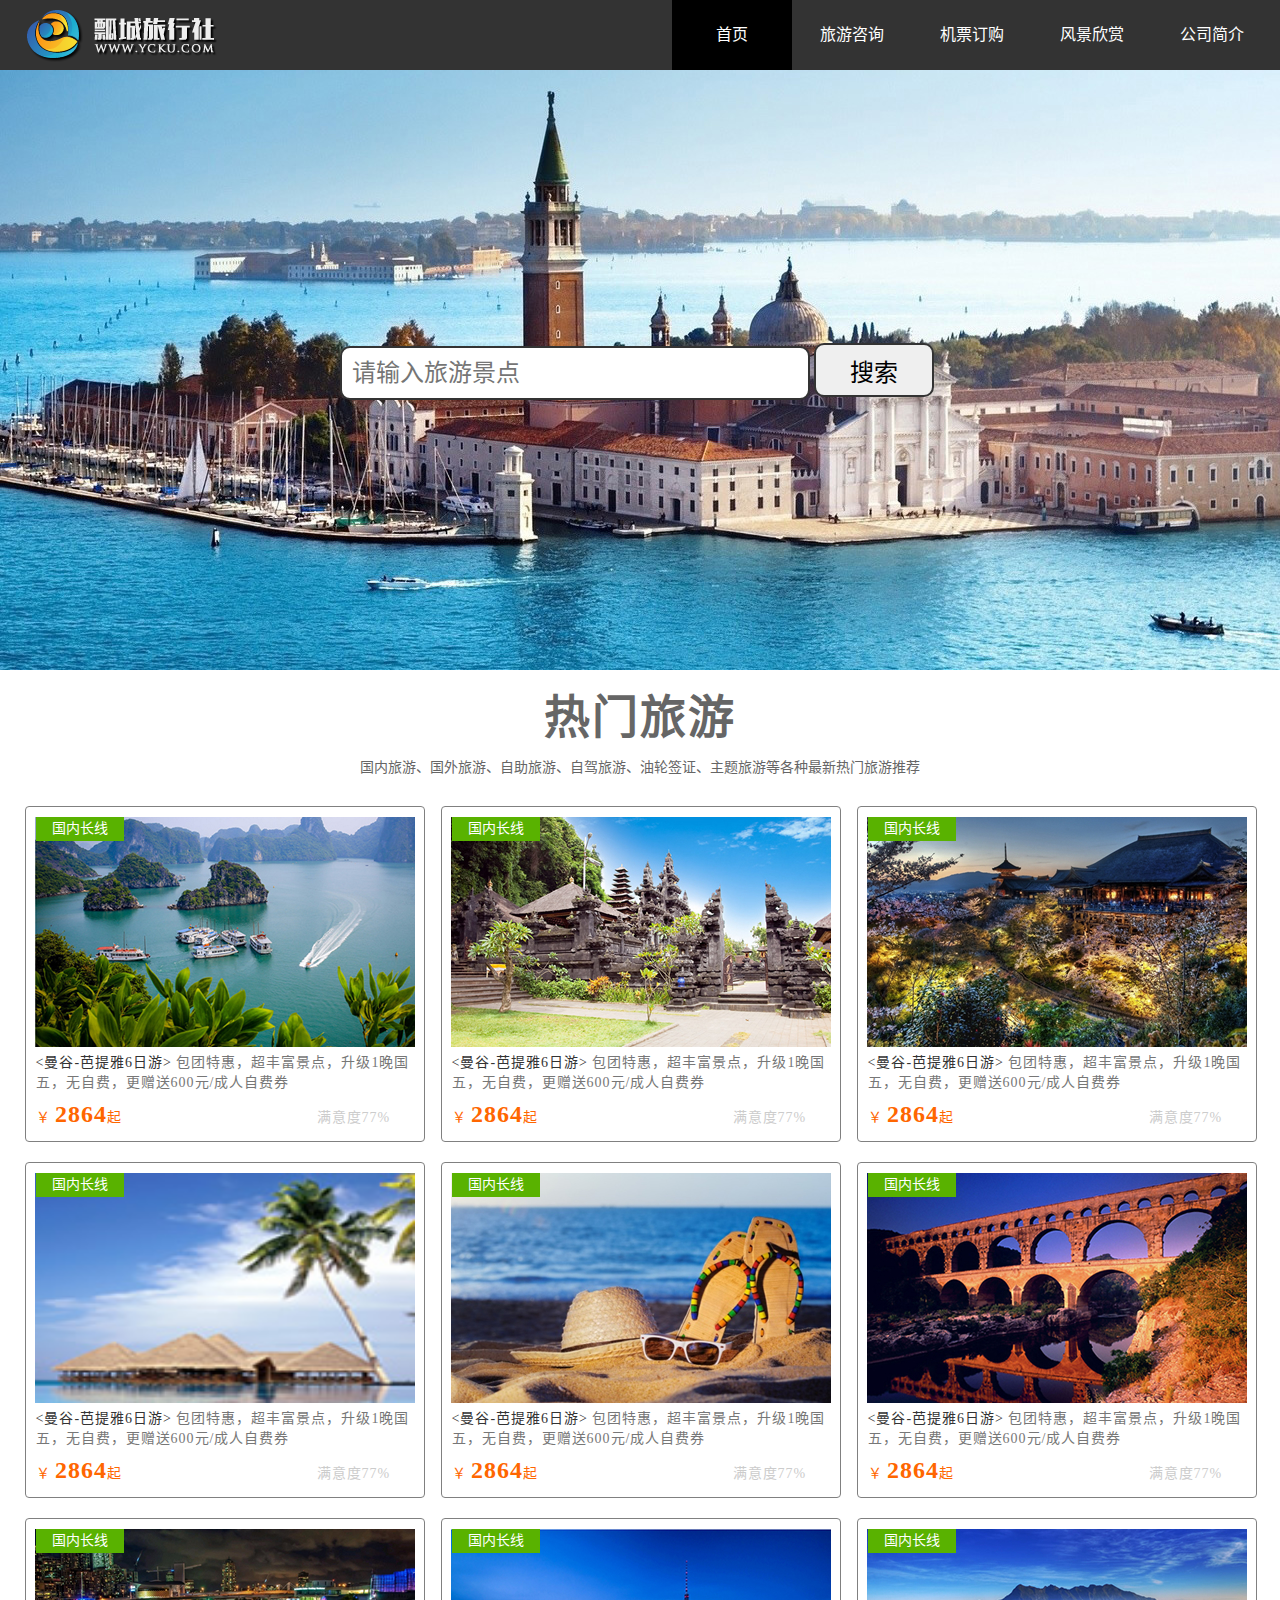
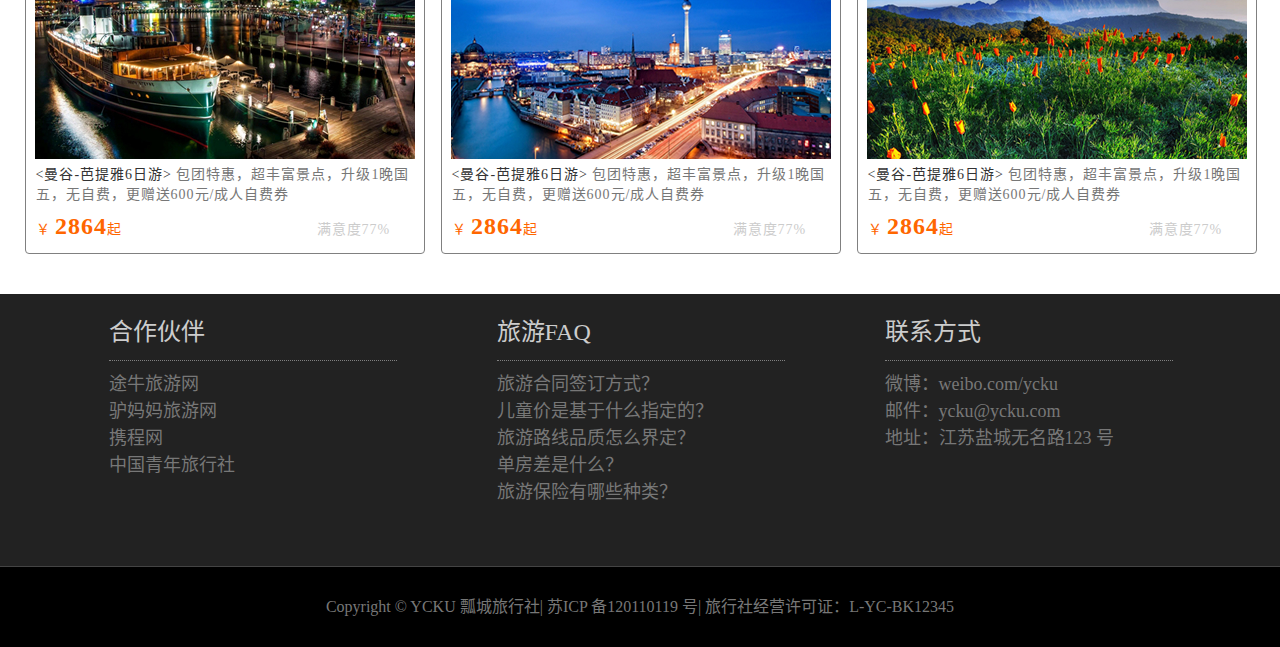
<file: travel-web-design/index.html>
<!DOCTYPE html>
<html lang="zh-cn">
<meta charset="UTF-8">
<head>
	<meta charset="UTF-8">
	<title>项目实战--PC端固定布局</title>
	<link rel="stylesheet" href="css/basic.css">
	
</head>
<body>
<!-- 顶部和导航栏 -->
	<header id="header-ct" >
			<div id="header" class="clearfix">	
				<div class="clearfix"><img src="img/logo.png" alt="logo"></div>
				<nav id="navCt" class="clearfix">
					<ul>
						<li><a href="index.html" class="active">首页</a></li>
						<li><a href="information.html">旅游咨询</a></li>
						<li><a href="ticket.html">机票订购</a></li>
						<li><a href="scenery.html">风景欣赏</a></li>
						<li><a href="about.html">公司简介</a></li>
					</ul>
				</nav>
		</div>
	</header>
<!-- 首页大banner图位置 -->
	<div id="search">
			<div id="inputCt">
				<input type="text" placeholder="请输入旅游景点">
				<button>搜索</button>
			</div>
	</div>

<!-- 热门旅游 -->
<div id="tour" class="clearfix">
	<h2>热门旅游</h2>
	<p>国内旅游、国外旅游、自助旅游、自驾旅游、油轮签证、主题旅游等各种最新热门旅游推荐</p>
	<figure>
		<figcaption>国内长线</figcaption>
		<a href="#"><img src="img/tour1.jpg" alt="图片"></a>
		<h4><span><曼谷-芭提雅6日游></span> 包团特惠，超丰富景点，升级1晚国五，无自费，更赠送600元/成人自费券</h4>
		<p>￥ <strong>2864</strong>起 <span>满意度77%</span>  </p>
	</figure>
		<figure>
		<figcaption>国内长线</figcaption>
		<img src="img/tour2.jpg" alt="图片">
		<h4><span><曼谷-芭提雅6日游></span> 包团特惠，超丰富景点，升级1晚国五，无自费，更赠送600元/成人自费券</h4>
		<p>￥ <strong>2864</strong>起 <span>满意度77%</span>  </p>
	</figure>
		<figure>
		<figcaption>国内长线</figcaption>
		<img src="img/tour3.jpg" alt="图片">
		<h4><span><曼谷-芭提雅6日游></span> 包团特惠，超丰富景点，升级1晚国五，无自费，更赠送600元/成人自费券</h4>
		<p>￥ <strong>2864</strong>起 <span>满意度77%</span>  </p>
	</figure>
		<figure>
		<figcaption>国内长线</figcaption>
		<img src="img/hot4.jpg" alt="图片">
		<h4><span><曼谷-芭提雅6日游></span> 包团特惠，超丰富景点，升级1晚国五，无自费，更赠送600元/成人自费券</h4>
		<p>￥ <strong>2864</strong>起 <span>满意度77%</span>  </p>
	</figure>
		<figure>
		<figcaption>国内长线</figcaption>
		<img src="img/tour5.jpg" alt="图片">
		<h4><span><曼谷-芭提雅6日游></span> 包团特惠，超丰富景点，升级1晚国五，无自费，更赠送600元/成人自费券</h4>
		<p>￥ <strong>2864</strong>起 <span>满意度77%</span>  </p>
	</figure>
		<figure>
		<figcaption>国内长线</figcaption>
		<img src="img/tour6.jpg" alt="图片">
		<h4><span><曼谷-芭提雅6日游></span> 包团特惠，超丰富景点，升级1晚国五，无自费，更赠送600元/成人自费券</h4>
		<p>￥ <strong>2864</strong>起 <span>满意度77%</span>  </p>
	</figure>
		<figure>
		<figcaption>国内长线</figcaption>
		<img src="img/tour7.jpg" alt="图片">
		<h4><span><曼谷-芭提雅6日游></span> 包团特惠，超丰富景点，升级1晚国五，无自费，更赠送600元/成人自费券</h4>
		<p>￥ <strong>2864</strong>起 <span>满意度77%</span>  </p>
	</figure>
		<figure>
		<figcaption>国内长线</figcaption>
		<img src="img/tour8.jpg" alt="图片">
		<h4><span><曼谷-芭提雅6日游></span> 包团特惠，超丰富景点，升级1晚国五，无自费，更赠送600元/成人自费券</h4>
		<p>￥ <strong>2864</strong>起 <span>满意度77%</span>  </p>
	</figure>
		<figure>
		<figcaption>国内长线</figcaption>
		<img src="img/tour9.jpg" alt="图片">
		<h4><span><曼谷-芭提雅6日游></span> 包团特惠，超丰富景点，升级1晚国五，无自费，更赠送600元/成人自费券</h4>
		<p>￥ <strong>2864</strong>起 <span>满意度77%</span>  </p>
	</figure>

</div>
<!-- 底部合作伙伴专区 -->
<footer id="footerCt">
	<div id="footer" class="clearfix">
		<div class="parter left">
			<ul>
				<li><span><a href="#">合作伙伴</a></span></li>
				<li><a href="#">途牛旅游网</a></li>
				<li><a href="#">驴妈妈旅游网</a></li>
				<li><a href="#">携程网</a></li>
				<li><a href="#">中国青年旅行社</a></li>
			</ul>
		</div>
		<div class="parter middle">
			<ul>
				<li><span><a href="#">旅游FAQ</a></span></li>
				<li><a href="#">旅游合同签订方式？</a></li>
				<li><a href="#">儿童价是基于什么指定的？</a></li>
				<li><a href="#">旅游路线品质怎么界定？</a></li>
				<li><a href="#">单房差是什么？</a></li>
				<li><a href="#">旅游保险有哪些种类？</a></li>
			</ul>
		</div>
		<div class="parter right">
			<ul>
				<li><span><a href="#">联系方式</a></span></li>
				<li><a href="#">微博：weibo.com/ycku</a></li>
				<li><a href="#">邮件：ycku@ycku.com</a></li>
				<li><a href="#">地址：江苏盐城无名路123 号</a></li>
			</ul>
		</div>
	</div>
	<div id="footer-bottom">
		<p>Copyright © YCKU 瓢城旅行社| 苏ICP 备120110119 号| 旅行社经营许可证：L-YC-BK12345</p>
	</div>

</footer>

</body>
</html>
</file>
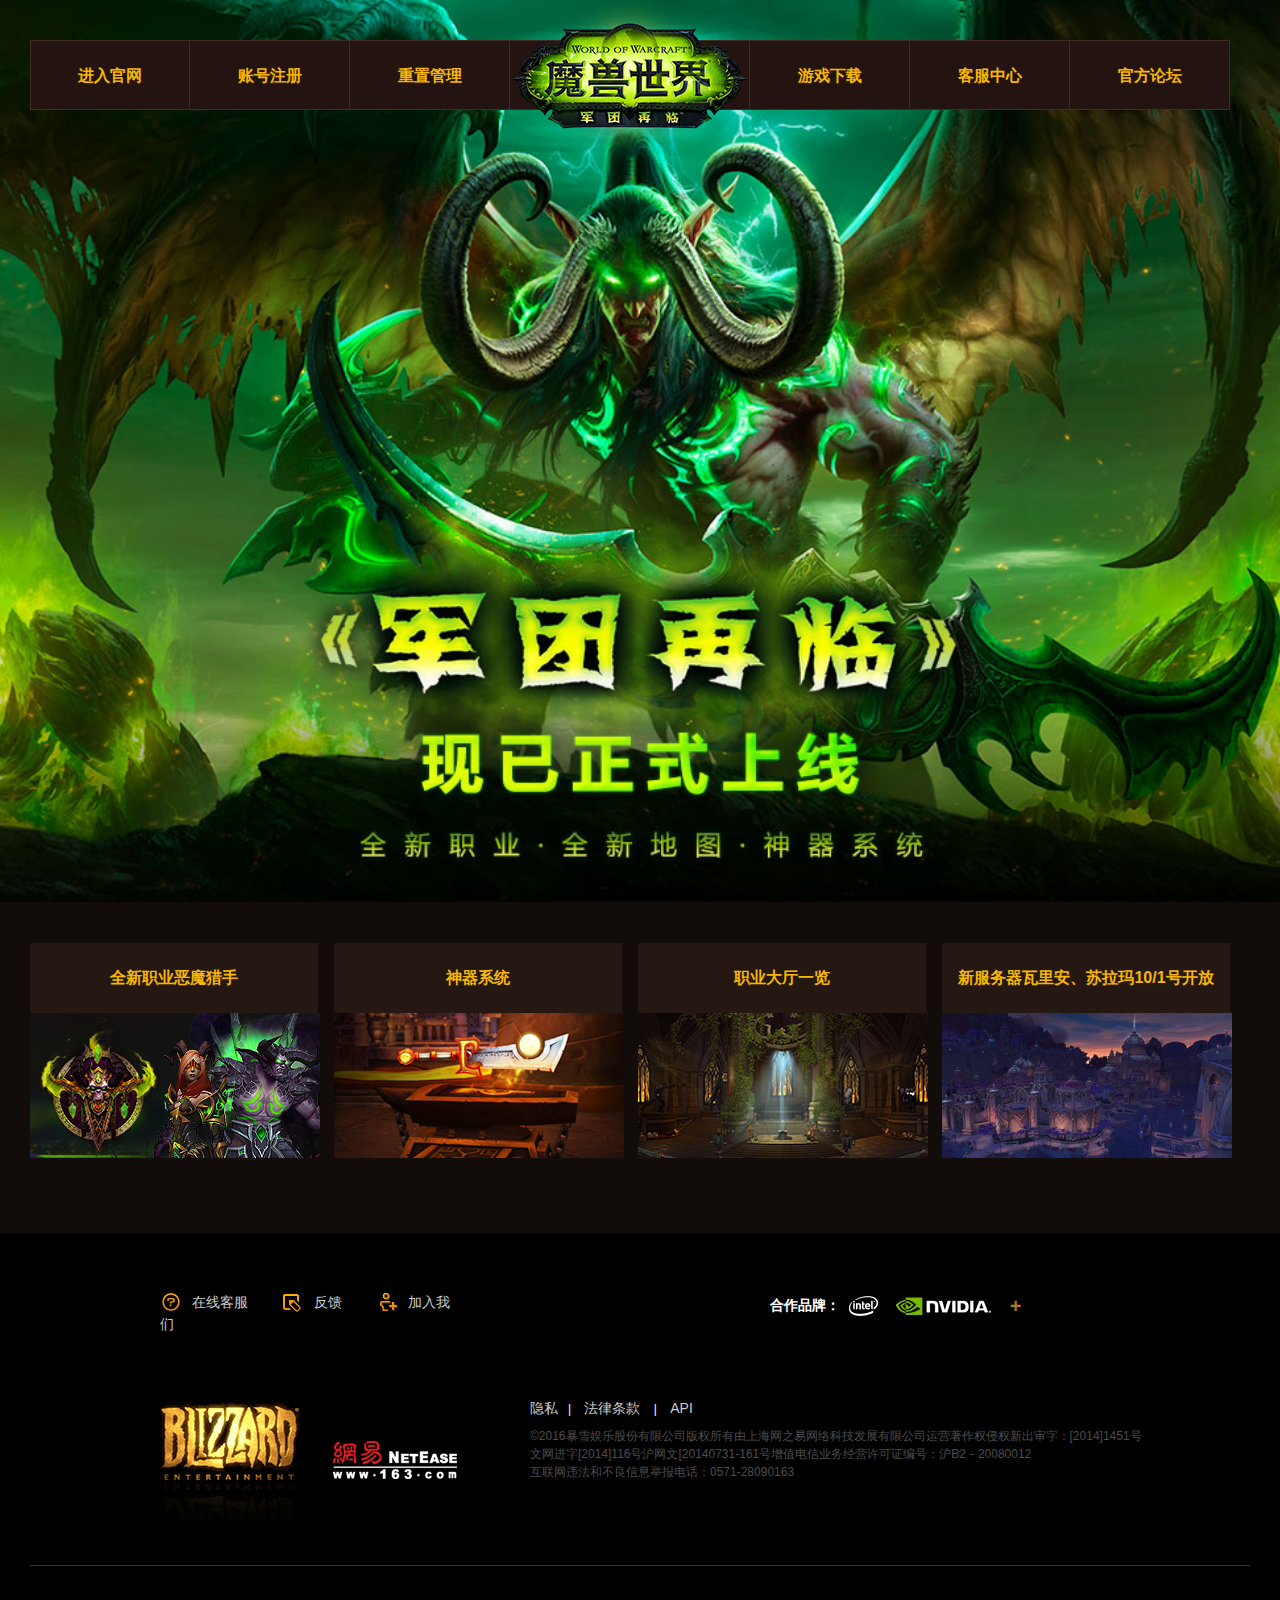
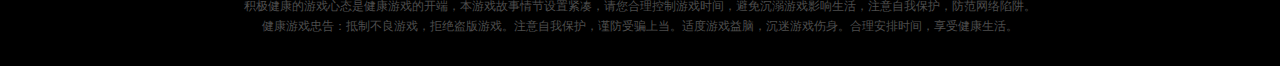
<file: 魔兽首页/index.html>
<!doctype html>
<html lang="en">
<head>
<meta charset="UTF-8">
	<title>魔兽首页</title>
	<link rel="stylesheet" href="layout.css">

</head>
<body>
<div id="header">
	<!-- <div class="navbar"> -->
		<ul class="navbar clearfix layout">
			<li>
				<a href="">进入官网</a>
			</li>
			<li>
				<a href="">账号注册</a>
			</li>
			<li>
				<a href="">重置管理</a>
			</li>
			<li class="logo">
				<a href=""><img src="images/logo.png" alt="logo"></a>
			</li>
			<li>
				<a href="">游戏下载</a>
			</li>
			<li>
				<a href="">客服中心</a>
			</li>
			<li>
				<a href="">官方论坛</a>
			</li>
		</ul>
<!-- 	</div> -->
</div>
<div id="content">
	<div class="layout ">
		<ul class="container clearfix">
			<li class="item">
				<a href="">
					<h3>全新职业恶魔猎手</h3>
					<img src="images/ad-1.jpg" alt="">
				</a>
			</li>
			<li class="item">
				<a href="">
					<h3>神器系统</h3>
					<img src="images/ad-2.jpg" alt="">
				</a>
			</li>
			<li class="item">
				<a href="">
					<h3>职业大厅一览</h3>
					<img src="images/ad-3.jpg" alt="">
				</a>
			</li>
			<li class="item">
				<a href="">
					<h3>新服务器瓦里安、苏拉玛10/1号开放</h3>
					<img src="images/ad-4.jpg" alt="">
				</a>
			</li>

		</ul>
	</div>
</div>
<div id="footer" >
	<div class="business clearfix">
		<div class="logos">
			<div class="contact">
				<a href=""> <span class="icon icon-kefu"></span>在线客服 </a>
				<a href=""> <span class="icon icon-fankui"></span>反馈 </a>
				<a href=""> <span class="icon icon-join"></span>加入我们 </a>
			</div>
			<div class="service">
				<a href="">
					<img src="images/bliz.png" alt="">
				</a>
				<a href="">
					<img src="images/wangyi.png" alt="">
				</a>
			</div>
		</div>
		<div class="info">
			<p>
				<strong>合作品牌：</strong>
				<a class="intel icon" href=""></a>
				<a class="nvidia icon" href=""></a>
				<strong class="plus">+</strong>
			</p>
			
			<div class="info-var">
	      <p><a href="">隐私</a>| <a href="">法律条款</a>	| <a href="">API</a> </p>

				<p class="p-1">©2016暴雪娱乐股份有限公司版权所有由上海网之易网络科技发展有限公司运营著作权侵权新出审字：[2014]1451号
	      </p>
	      <p class="p-2">文网进字[2014]116号沪网文[20140731-161号增值电信业务经营许可证编号：沪B2－20080012</p>
				<p class="p-3">互联网违法和不良信息举报电话：0571-28090163</p>
			</div>
		</div>
	</div>
	<div class="suggestion layout">
		<p>积极健康的游戏心态是健康游戏的开端，本游戏故事情节设置紧凑，请您合理控制游戏时间，避免沉溺游戏影响生活，注意自我保护，防范网络陷阱。</p>
		<p>健康游戏忠告：抵制不良游戏，拒绝盗版游戏。注意自我保护，谨防受骗上当。适度游戏益脑，沉迷游戏伤身。合理安排时间，享受健康生活。</p>
	</div>
</div>
	<script type="text/javascript" src="index.js"></script>	
</body>
</html>
</file>
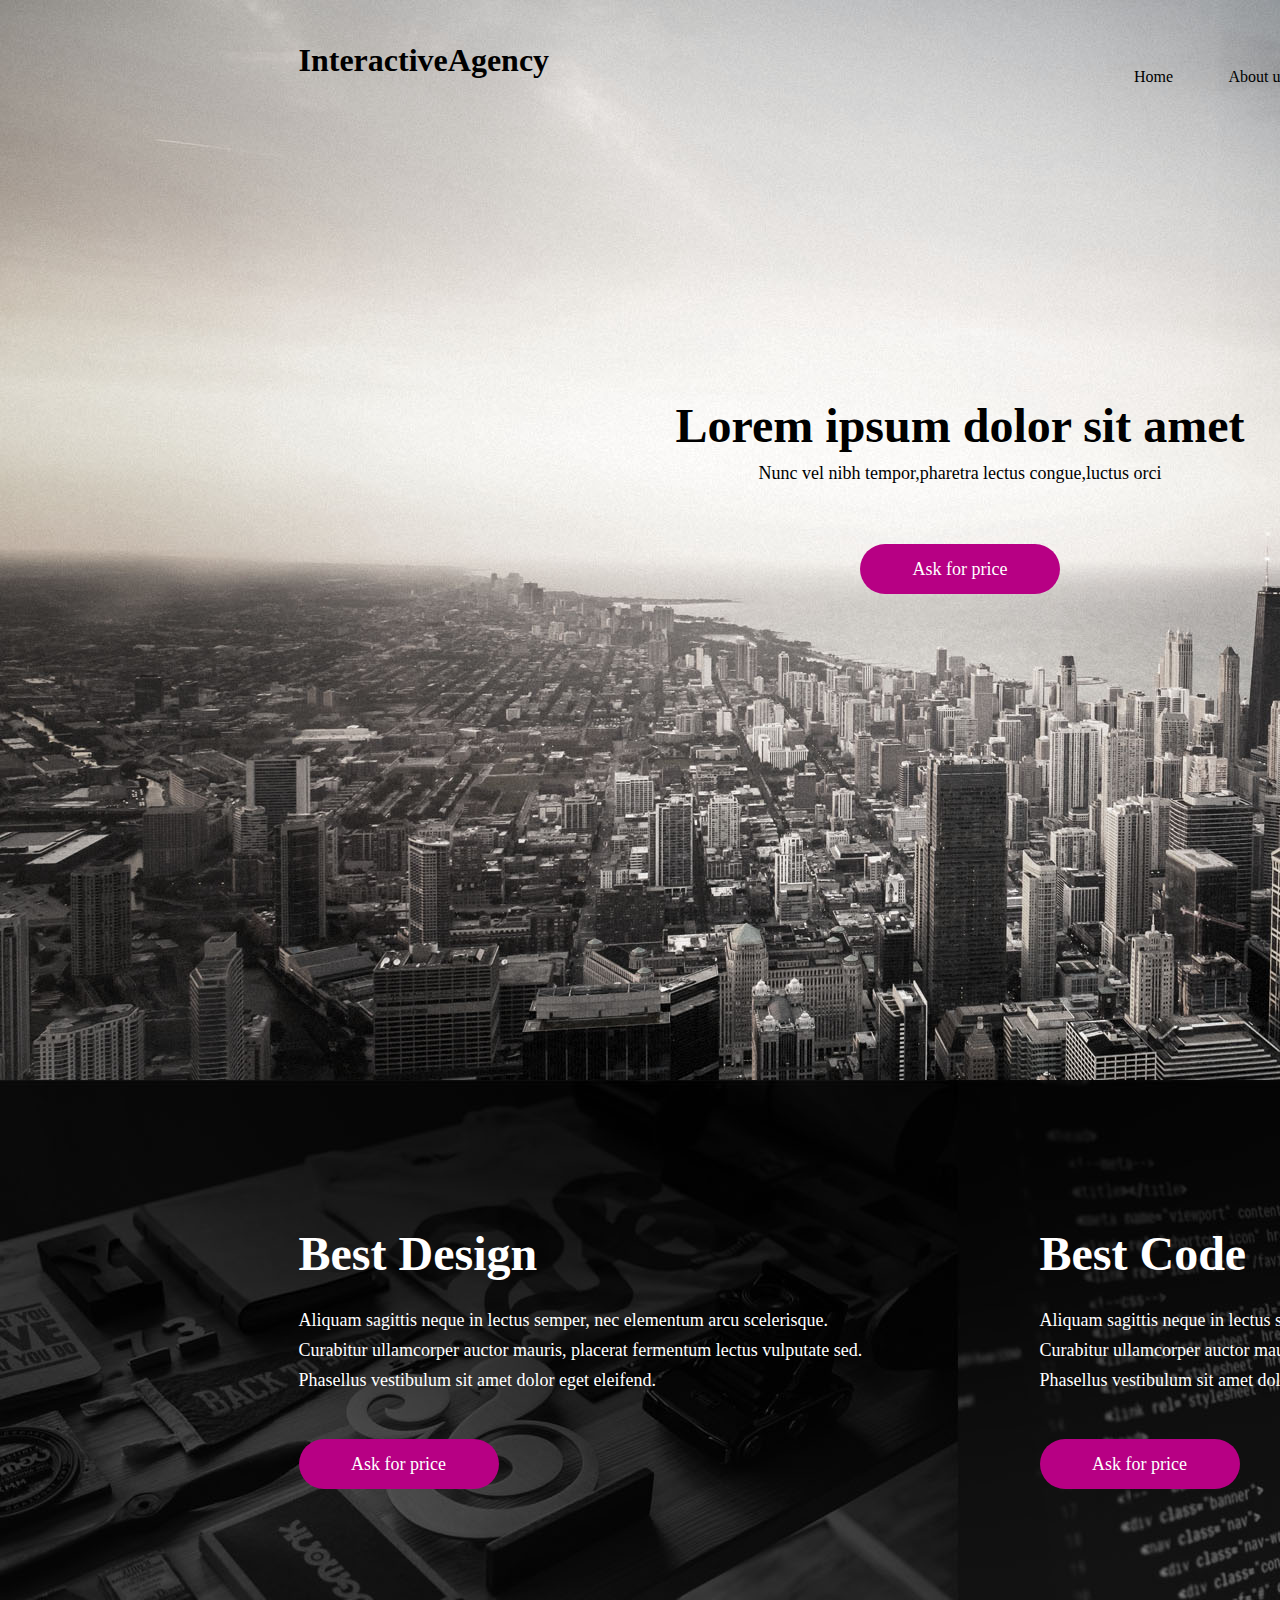
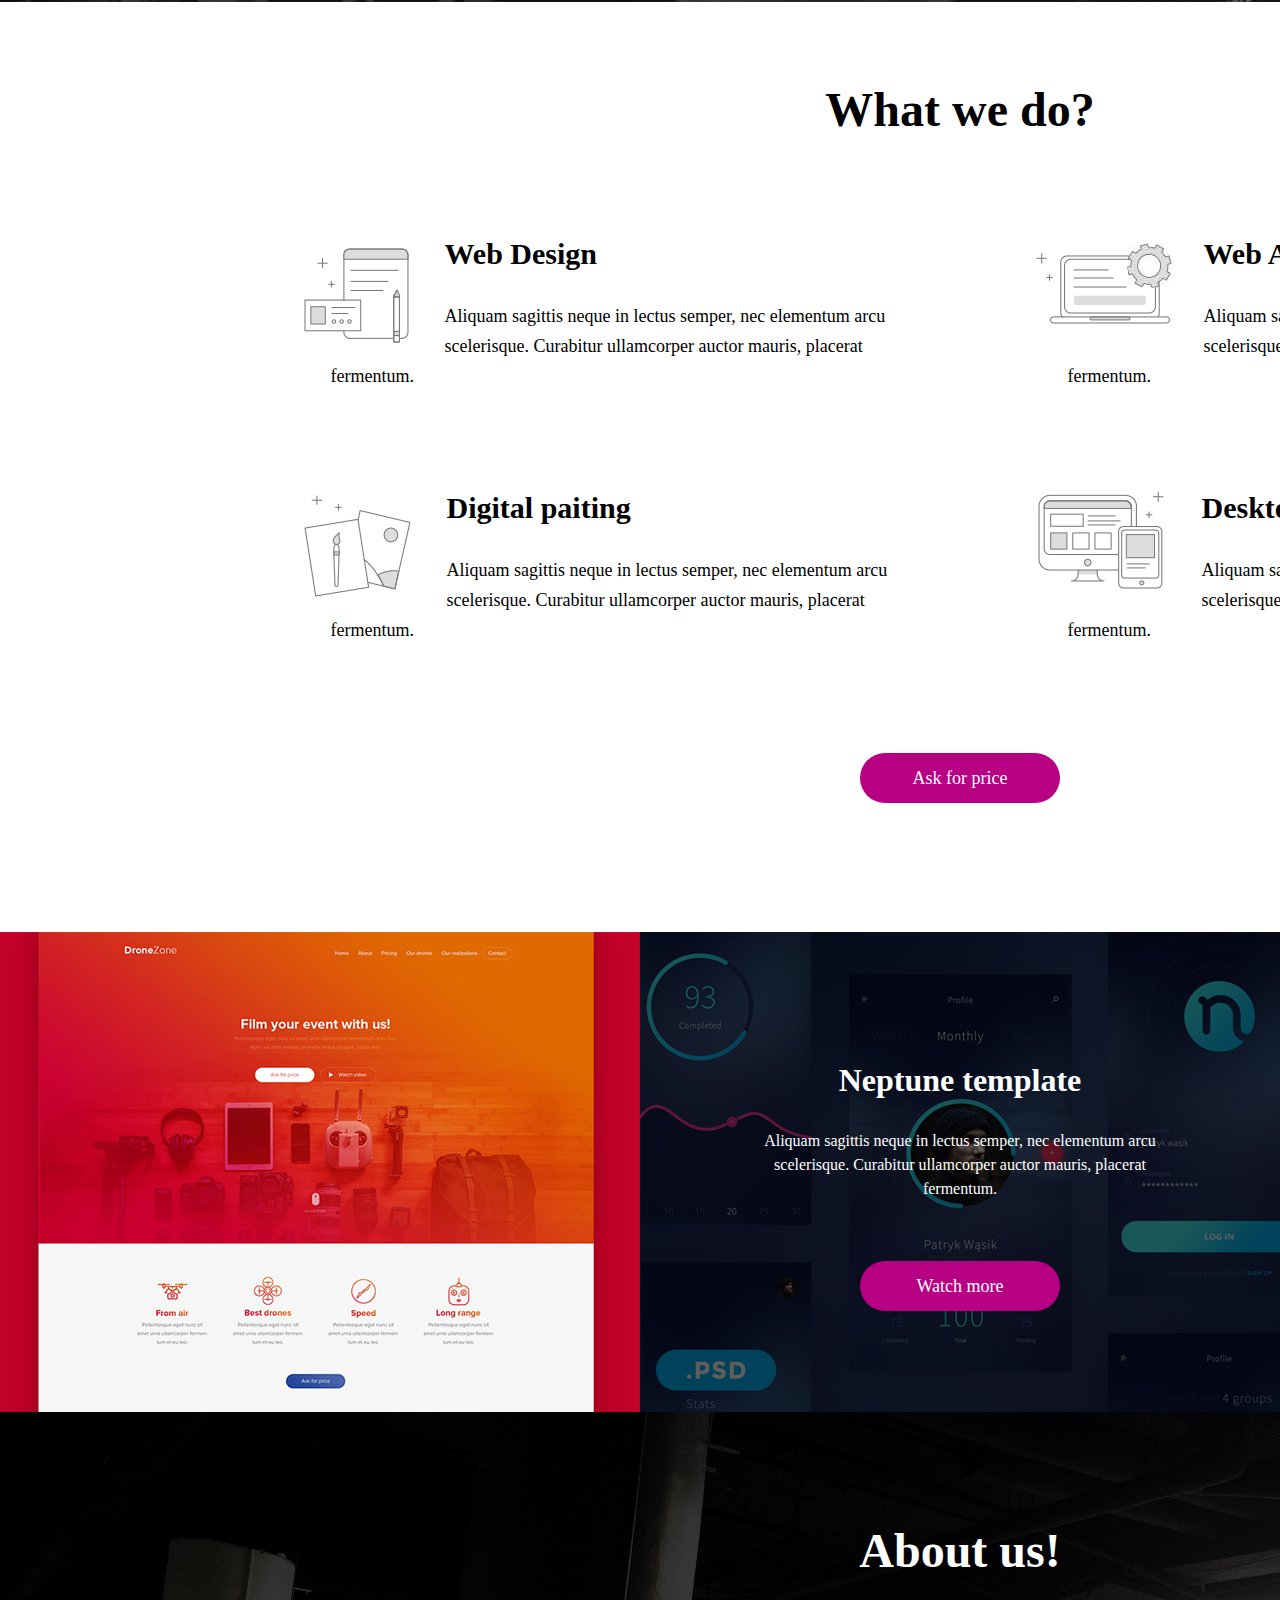
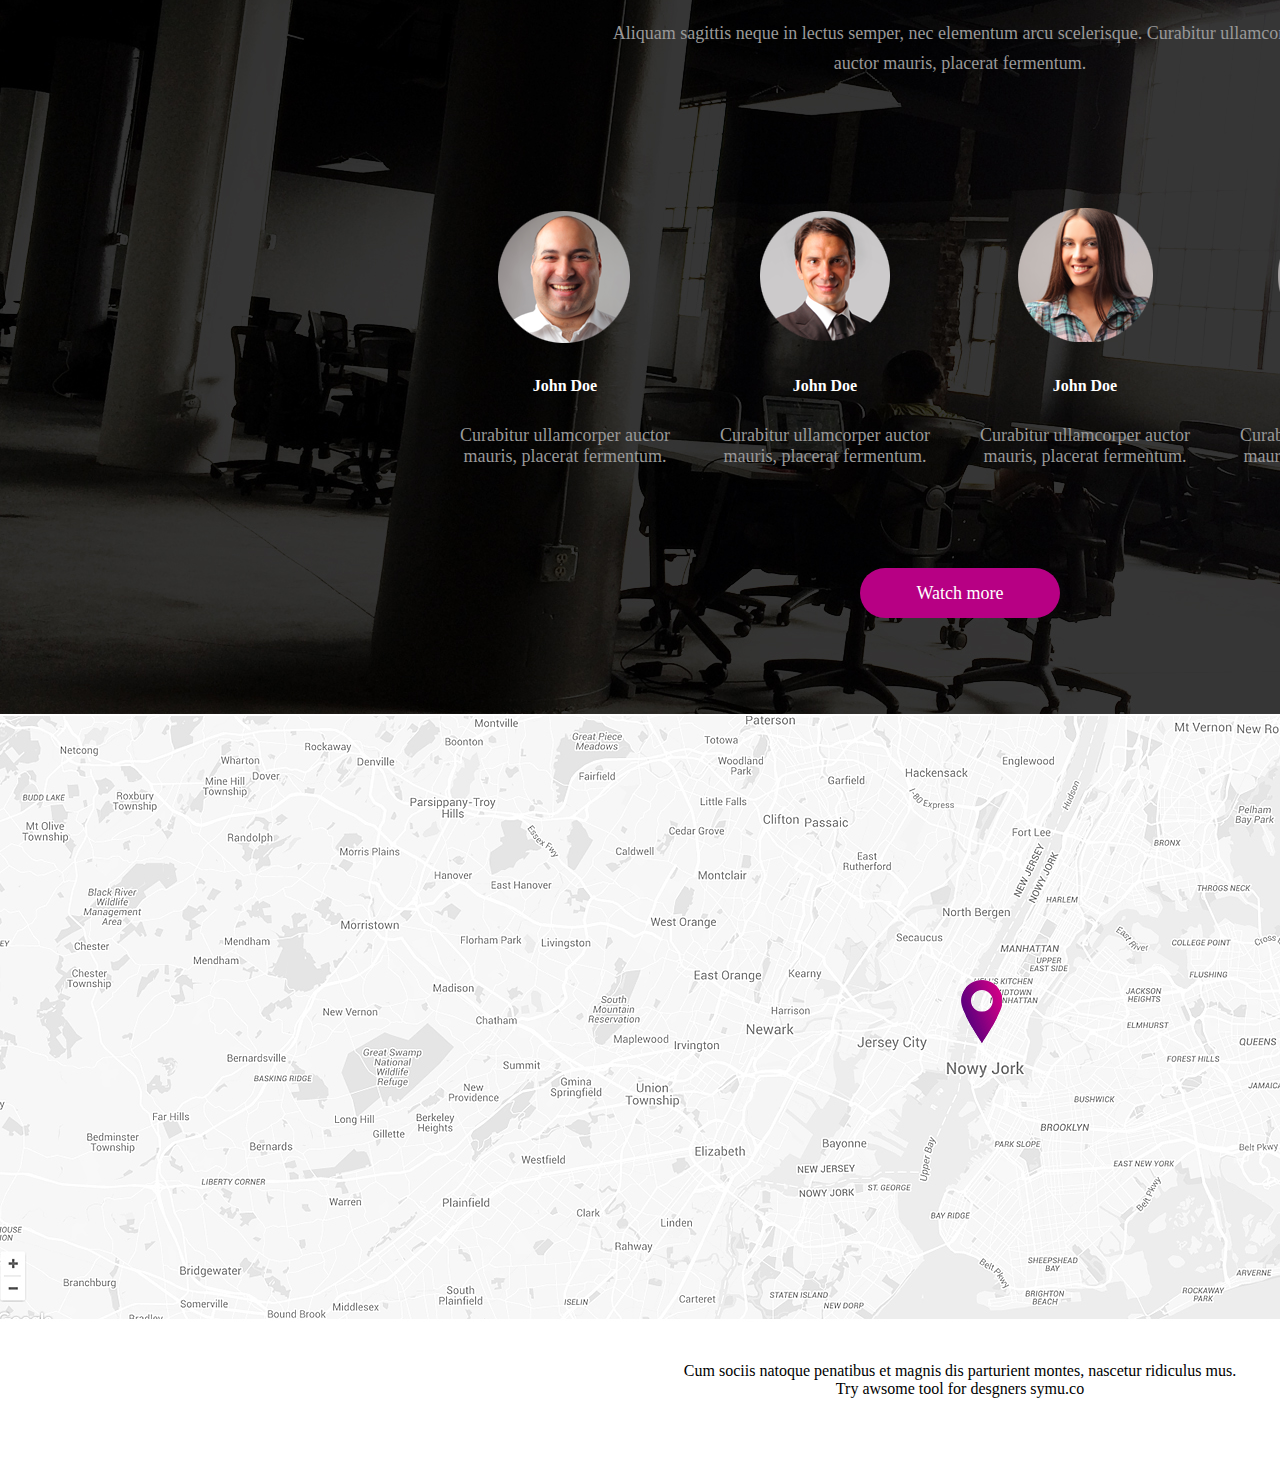
<file: 2016.20/layout.html>
<!doctype html>
<html lang="en">
<head>
	<meta charset="UTF-8">
	<title>服务机构网站</title>
	<link rel="stylesheet" href="style.css">
</head>
<body>
<header class="header">

	<div class="header-content">
		<h1><span>Interactive</span>Agency</h1>
		<nav class="topnav">
			<a href="">Home</a>
			<a href="">About us</a>
			<a href="">Other</a>
			<a href="">Portfolio</a>
			<a href="" class="last-child">Cotact</a>
		</nav>
		<h2>Lorem ipsum dolor sit amet</h2>
		<p>Nunc vel nibh tempor,pharetra lectus congue,luctus orci</p>
		<a class="base">Ask for price</a>
	</div>
</header>
<section class="banner">
	<div class="bnnner-content">
		<aside class="banner-left" >
			<h3>Best Design</h3>
			<p>Aliquam sagittis neque in lectus semper, nec elementum arcu scelerisque. Curabitur ullamcorper auctor mauris, placerat fermentum lectus vulputate sed. Phasellus vestibulum sit amet dolor eget eleifend.  </p>
			<a >Ask for price</a>
		</aside>
		<aside class="banner-right">
			<h3>Best Code</h3>
			<p>Aliquam sagittis neque in lectus semper, nec elementum arcu scelerisque. Curabitur ullamcorper auctor mauris, placerat fermentum lectus vulputate sed. Phasellus vestibulum sit amet dolor eget eleifend.    </p>
			<a >Ask for price</a>
		</aside>
	</div>
</section>
<section class="discription">
	<h3>What we do?</h3>
	<ul>
		<li class="section1">
			<img src="images/01.png" alt="icon">
			<h4>Web Design</h4>
			<p>Aliquam sagittis neque in lectus semper, nec elementum arcu scelerisque. Curabitur ullamcorper auctor mauris, placerat fermentum.</p>
		</li>
		<li class="section1">
			<img src="images/02.png" alt="icon">
			<h4>Web Applications </h4>
			<p>Aliquam sagittis neque in lectus semper, nec elementum arcu scelerisque. Curabitur ullamcorper auctor mauris, placerat fermentum.</p>
		</li>
		<li class="section1">
			<img src="images/03.png" alt="icon">
			<h4>Digital paiting</h4>
			<p>Aliquam sagittis neque in lectus semper, nec elementum arcu scelerisque. Curabitur ullamcorper auctor mauris, placerat fermentum.</p>
		</li>
		<li class="section1">
			<img src="images/04.png" alt="icon">
			<h4>Desktop Applications</h4>
			<p>Aliquam sagittis neque in lectus semper, nec elementum arcu scelerisque. Curabitur ullamcorper auctor mauris, placerat fermentum.</p>
		</li>
	</ul>
	<a >Ask for price</a>

</section>
<section class="ad-section">
	<!-- <img src="" alt="icon"> -->
	<ul class="ad-list">
		<li class="ad-list-left ad-base">
		  <!-- <img src="images/ad-1.jpg" alt="banner"> -->
		    <!-- <h3>Neptune template</h3>
			<p>Aliquam sagittis neque in lectus semper, nec elementum arcu scelerisque. Curabitur ullamcorper auctor mauris, placerat fermentum.</p>
			<button>Watch more</button> -->
		</li>
		<li class="ad-list-center ad-base">
			<!-- <img src="images/ad-2.jpg" alt="banner"> -->

			<h3>Neptune template</h3>
			<p>Aliquam sagittis neque in lectus semper, nec elementum arcu scelerisque. Curabitur ullamcorper auctor mauris, placerat fermentum.</p>
			<a>Watch more</a>
		</li>
		<li class="ad-list-right ad-base" >
		  <!-- <img src="images/ad-3.jpg" alt="banner"> -->
		</li>
	</ul>
	<!-- <img src="" alt="icon"> -->
</section>
<section class="resume-ct">
	<h3>About us!</h3>
	<p>Aliquam sagittis neque in lectus semper, nec elementum arcu scelerisque. Curabitur ullamcorper auctor mauris, placerat fermentum.</p>
	<ul class="resume-list">
		<li >
			<img src="images/head-portrait_01.png" alt="头像">
			<h4>John Doe</h4>
			<p>Curabitur ullamcorper auctor mauris, placerat fermentum.</p>
		</li>
		<li>
			<img src="images/head-portrait_02.png" alt="头像">
			<h4>John Doe</h4>
			<p>Curabitur ullamcorper auctor mauris, placerat fermentum.</p>
		</li>
		<li>
			<img src="images/head-portrait_03.png" alt="头像">
			<h4>John Doe</h4>
			<p>Curabitur ullamcorper auctor mauris, placerat fermentum.</p>
		</li>
		<li>
			<img src="images/head-portrait_04.png" alt="头像">
			<h4>John Doe</h4>
			<p>Curabitur ullamcorper auctor mauris, placerat fermentum.</p>
		</li>
		
	</ul>
	<a>Watch more</a>
</section>
<section class="map">
	<img src="images/location-logo_03.png" alt="icon">
	<!-- <h6> Nowy Jork</h6> -->
</section>
<footer class="footer">
	<p>Cum sociis natoque penatibus et magnis dis parturient montes, nascetur ridiculus mus. <br>Try awsome tool for desgners symu.co</p>

</footer>
	
</body>
</html>
</file>
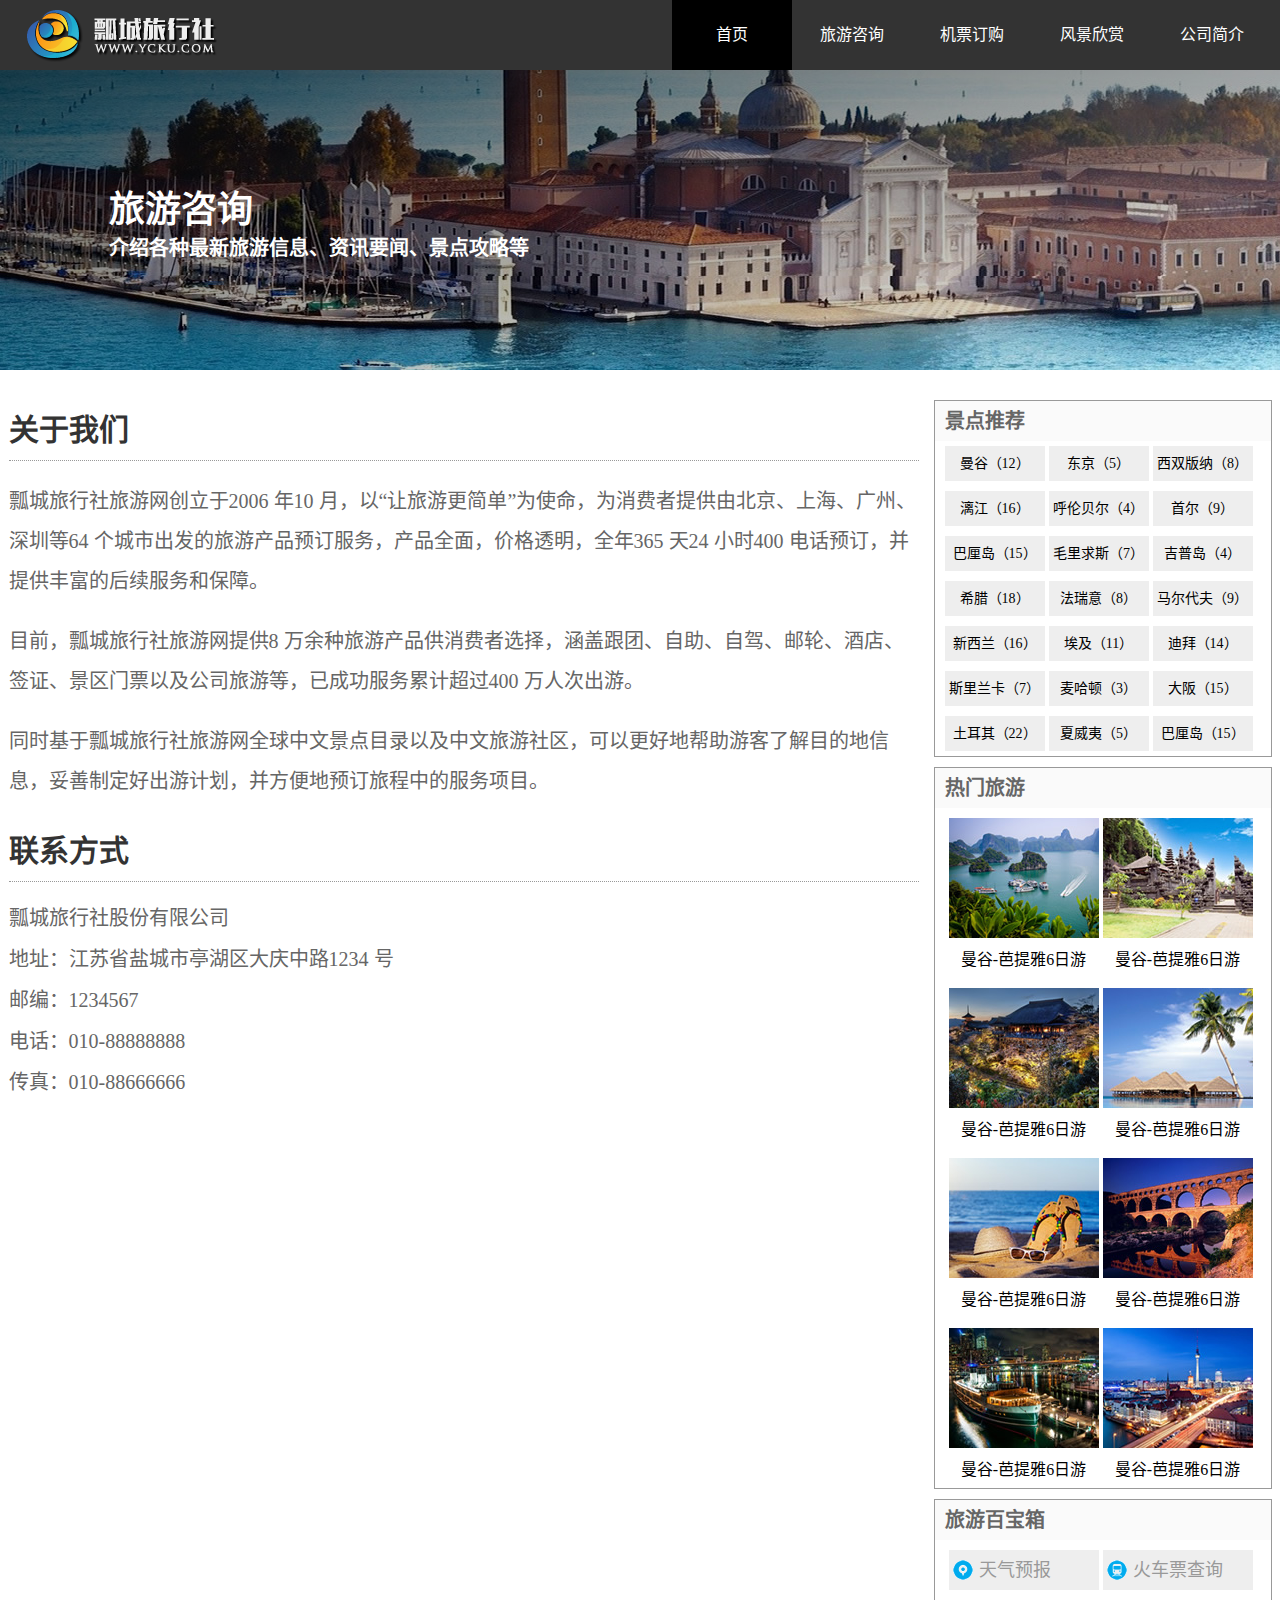
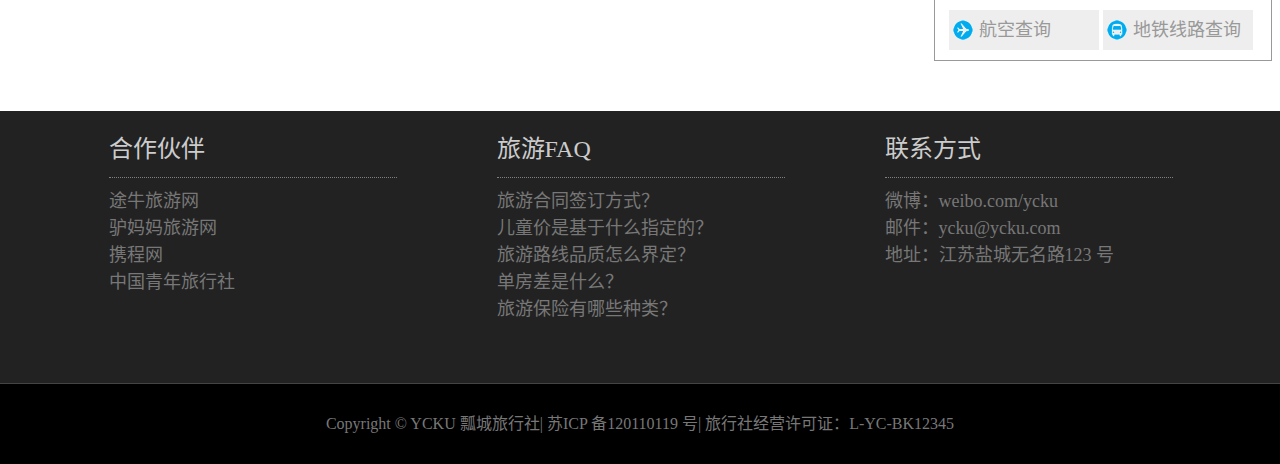
<file: travel-web-design/about.html>
<!DOCTYPE html>
<html lang="zh-cn">
<head>
	<meta charset="UTF-8">
	<title>项目实战--PC端固定布局</title>
	<link rel="stylesheet" href="css/basic.css">
	<link rel="stylesheet" href="css/column.css">
	<link rel="stylesheet" href="css/ticket.css">
</head>
<body>
<!-- 顶部和导航栏 -->
	<header id="header-ct" >
			<div id="header" class="clearfix">	
				<div class="clearfix"><img src="img/logo.png" alt="logo"></div>
				<nav id="navCt" class="clearfix">
					<ul>
						<li><a href="index.html" class="active">首页</a></li>
						<li><a href="information.html">旅游咨询</a></li>
						<li><a href="ticket.html">机票订购</a></li>
						<li><a href="scenery.html">风景欣赏</a></li>
						<li><a href="about.html">公司简介</a></li>
					</ul>
				</nav>
			</div>
	</header>
<!-- 首页大banner图位置 -->
	<div id="headline">
		<div class="middle">
			<h2>旅游咨询</h2>
			<h3>介绍各种最新旅游信息、资讯要闻、景点攻略等</h3>
		</div>
	</div>
<!-- 关于公司 -->
<div id="tour-list" class="clearfix">
	<!-- 公司简介 -->
	<div class="about">
		<div class="about-us">
			<h3>关于我们</h3>
			<p>瓢城旅行社旅游网创立于2006 年10 月，以“让旅游更简单”为使命，为消费者提供由北京、上海、广州、深圳等64 个城市出发的旅游产品预订服务，产品全面，价格透明，全年365 天24 小时400 电话预订，并提供丰富的后续服务和保障。</p>
			<p>目前，瓢城旅行社旅游网提供8 万余种旅游产品供消费者选择，涵盖跟团、自助、自驾、邮轮、酒店、签证、景区门票以及公司旅游等，已成功服务累计超过400 万人次出游。</p>
			<p>同时基于瓢城旅行社旅游网全球中文景点目录以及中文旅游社区，可以更好地帮助游客了解目的地信息，妥善制定好出游计划，并方便地预订旅程中的服务项目。</p>
		</div>
		<div>
			<h3>联系方式</h3>
			<p>瓢城旅行社股份有限公司</p>
			<p>地址：江苏省盐城市亭湖区大庆中路1234 号</p>
			<p>邮编：1234567</p>
			<p>电话：010-88888888</p>
			<p>传真：010-88666666</p>
		</div>		
		
	</div>

	<!-- 右边介绍 -->
	<div class="tour-right">
		<div class="sidebar">
			<h4>景点推荐</h4>
			<a href="#">曼谷（12）</a>
			<a href="#">东京（5）</a>
			<a href="#">西双版纳（8）</a>
			<a href="#">漓江（16）</a>
			<a href="#">呼伦贝尔（4）</a>
			<a href="#">首尔（9）</a>
			<a href="#">巴厘岛（15）</a>
			<a href="#">毛里求斯（7）</a>
			<a href="#">吉普岛（4）</a>
			<a href="#">希腊（18）</a>
			<a href="#">法瑞意（8）</a>
			<a href="#">马尔代夫（9）</a>
			<a href="#">新西兰（16）</a>
			<a href="#">埃及（11）</a>
			<a href="#">迪拜（14）</a>
			<a href="#">斯里兰卡（7）</a>
			<a href="#">麦哈顿（3）</a>
			<a href="#">大阪（15）</a>
			<a href="#">土耳其（22）</a>
			<a href="#">夏威夷（5）</a>
			<a href="#">巴厘岛（15）</a>
		</div>
		<div class="hot-space">
			<h4>热门旅游</h4>
			<figure>
				<img src="img/hot1.jpg" alt="旅游景点">
				<figcaption>曼谷-芭提雅6日游</figcaption>
			</figure>
			<figure>
				<img src="img/hot2.jpg" alt="旅游景点">
				<figcaption>曼谷-芭提雅6日游</figcaption>
			</figure>
			<figure>
				<img src="img/hot3.jpg" alt="旅游景点">
				<figcaption>曼谷-芭提雅6日游</figcaption>
			</figure>
			<figure>
				<img src="img/hot4.jpg" alt="旅游景点">
				<figcaption>曼谷-芭提雅6日游</figcaption>
			</figure>	
			<figure>
				<img src="img/hot5.jpg" alt="旅游景点">
				<figcaption>曼谷-芭提雅6日游</figcaption>
			</figure>
			<figure>
				<img src="img/hot6.jpg" alt="旅游景点">
				<figcaption>曼谷-芭提雅6日游</figcaption>
			</figure>
			<figure>
				<img src="img/hot7.jpg" alt="旅游景点">
				<figcaption>曼谷-芭提雅6日游</figcaption>
			</figure>
			<figure>
				<img src="img/hot8.jpg" alt="旅游景点">
				<figcaption>曼谷-芭提雅6日游</figcaption>
			</figure>												
		</div>
		<div class="tour-tips">
			<h4>旅游百宝箱</h4>
			<a href="#" class="trea1">天气预报</a>
			<a href="#" class="trea2">火车票查询</a>
			<a href="#" class="trea3">航空查询</a>
			<a href="#" class="trea4">地铁线路查询</a>
		</div>
	</div>
	
</div>

<!-- 底部合作伙伴专区 -->
<footer id="footerCt">
	<div id="footer" class="clearfix">
		<div class="parter left">
			<ul>
				<li><span><a href="#">合作伙伴</a></span></li>
				<li><a href="#">途牛旅游网</a></li>
				<li><a href="#">驴妈妈旅游网</a></li>
				<li><a href="#">携程网</a></li>
				<li><a href="#">中国青年旅行社</a></li>
			</ul>
		</div>
		<div class="parter middle">
			<ul>
				<li><span><a href="#">旅游FAQ</a></span></li>
				<li><a href="#">旅游合同签订方式？</a></li>
				<li><a href="#">儿童价是基于什么指定的？</a></li>
				<li><a href="#">旅游路线品质怎么界定？</a></li>
				<li><a href="#">单房差是什么？</a></li>
				<li><a href="#">旅游保险有哪些种类？</a></li>
			</ul>
		</div>
		<div class="parter right">
			<ul>
				<li><span><a href="#">联系方式</a></span></li>
				<li><a href="#">微博：weibo.com/ycku</a></li>
				<li><a href="#">邮件：ycku@ycku.com</a></li>
				<li><a href="#">地址：江苏盐城无名路123 号</a></li>
			</ul>
		</div>
	</div>
	<div id="footer-bottom">
		<p>Copyright © YCKU 瓢城旅行社| 苏ICP 备120110119 号| 旅行社经营许可证：L-YC-BK12345</p>
	</div>

</footer>

</body>
</html>
</file>
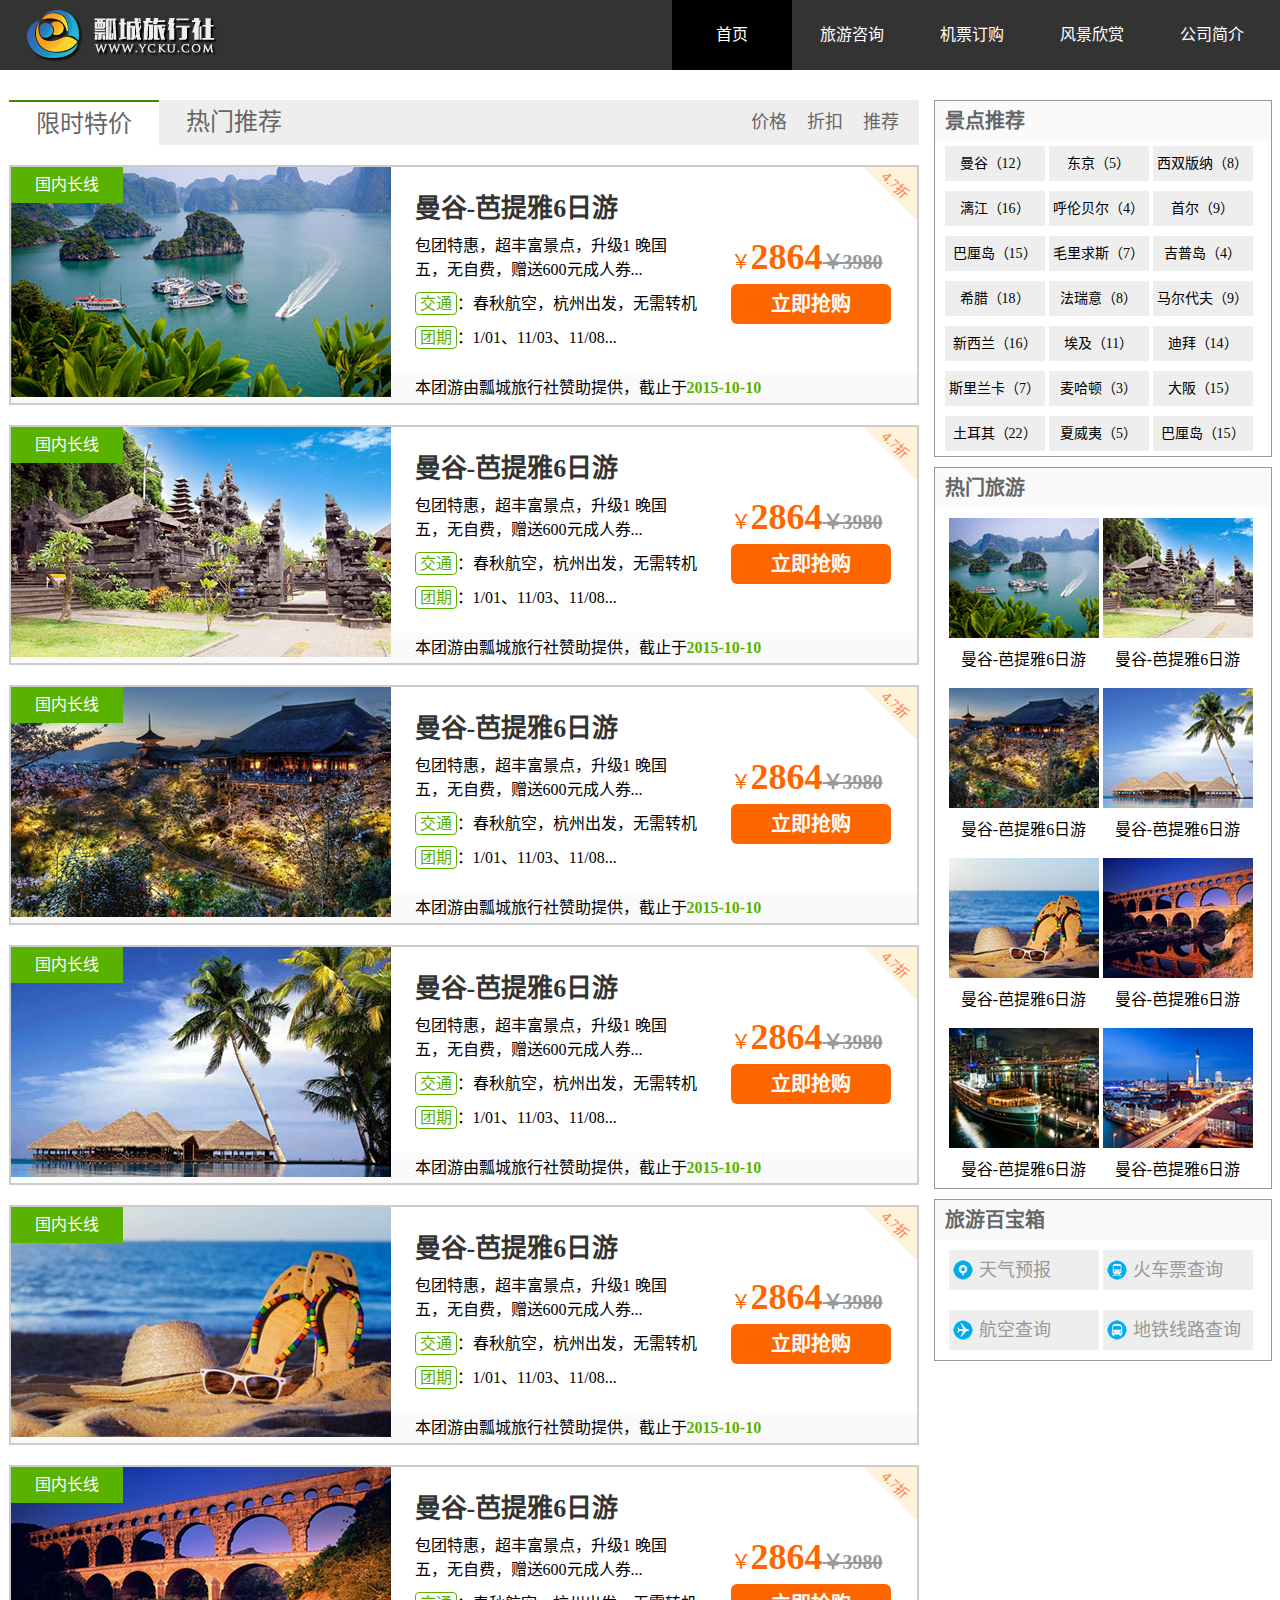
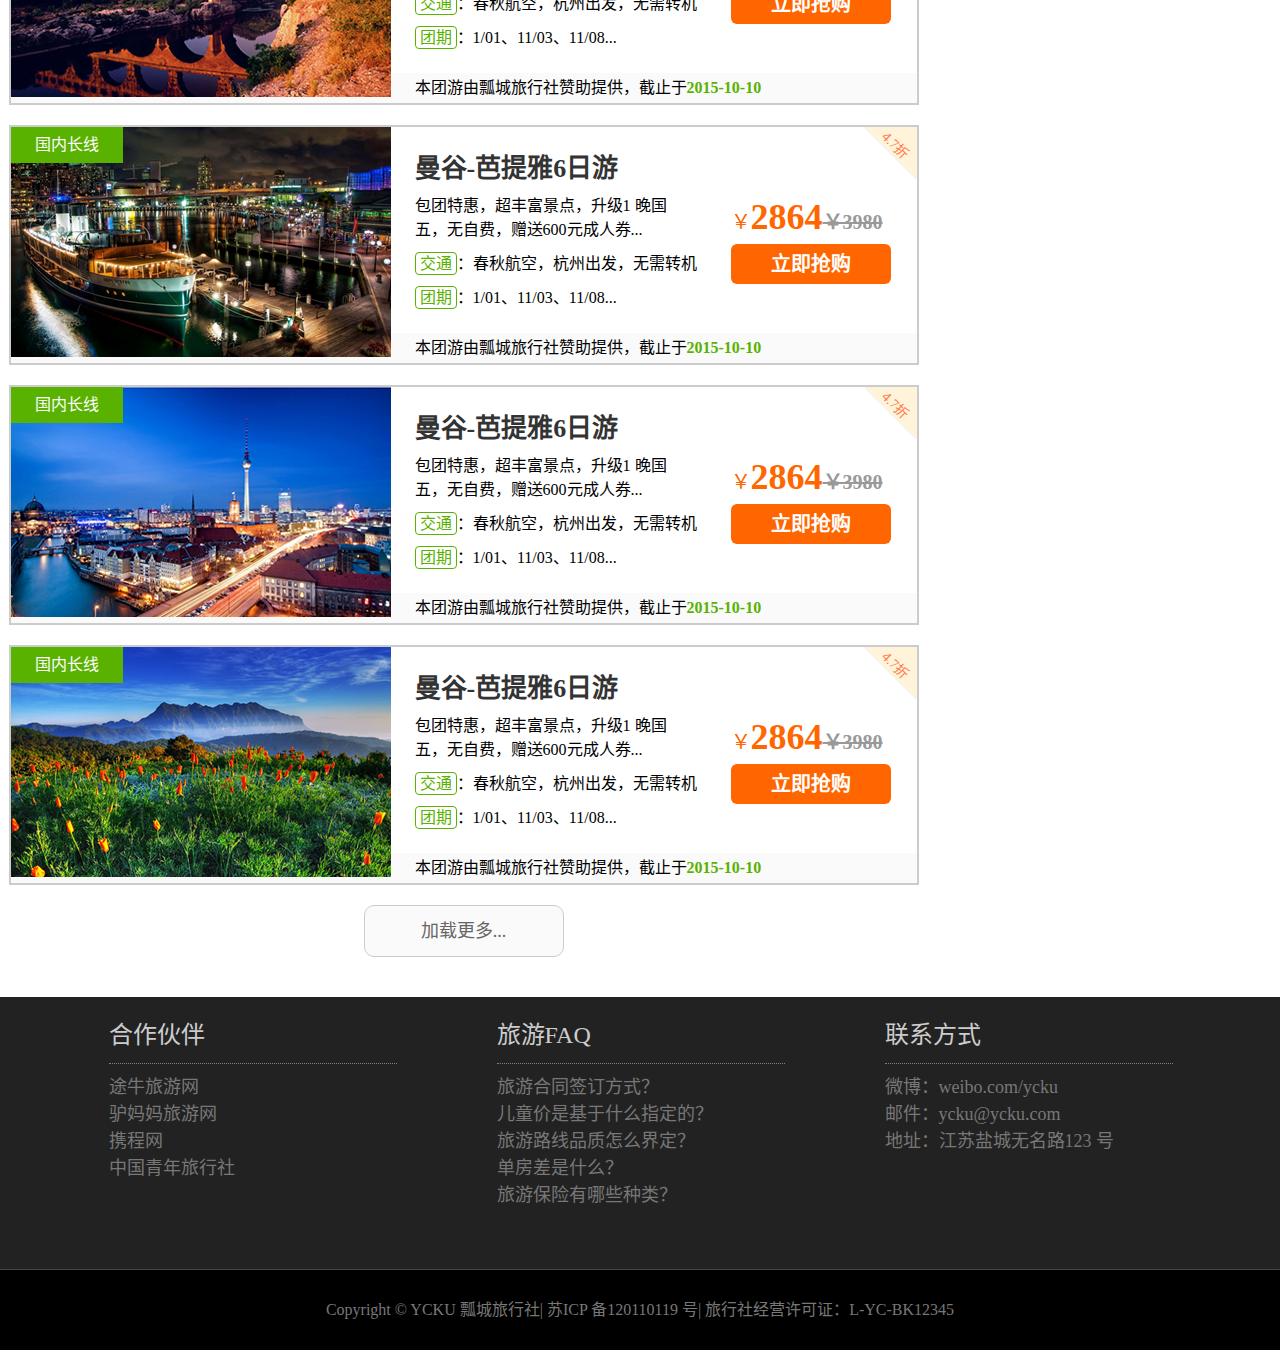
<file: travel-web-design/information.html>
<!DOCTYPE html>
<html lang="zh-cn">
<meta charset="UTF-8">
<head>
	<meta charset="UTF-8">
	<title>项目实战--PC端固定布局</title>
	<link rel="stylesheet" href="css/basic.css">
	<link rel="stylesheet" href="css/ticket.css">
	
</head>
<body>
<!-- 顶部和导航栏 -->
	<header id="header-ct" >
			<div id="header" class="clearfix">	
				<div class="clearfix"><img src="img/logo.png" alt="logo"></div>
				<nav id="navCt" class="clearfix">
					<ul>
						<li><a href="index.html" class="active">首页</a></li>
						<li><a href="information.html">旅游咨询</a></li>
						<li><a href="ticket.html">机票订购</a></li>
						<li><a href="scenery.html">风景欣赏</a></li>
						<li><a href="about.html">公司简介</a></li>
					</ul>
				</nav>
			</div>
	</header>
<!-- 首页大banner图位置 -->
	<div id="tour-search">
	</div>

<!-- 热门旅游 -->
<div id="tour-list" class="clearfix">
	<!-- 左边 -->
	<div class="tour-left">
		<!-- 顶部限时特价处 -->
		<div class="tour-top">
			<a class="a-1 active" href="#">限时特价</a>
			<a class="a-2" href="#">热门推荐</a>
			<a class="a-3" href="#">推荐</a>
			<a class="a-4" href="#">折扣</a>
			<a class="a-5" href="#">价格</a>
		</div>
		<!-- 旅游景点介绍 -->
		<div class="hot-tour clearfix">
			<div class="hot-list">
				<p class="tag">国内长线</p>
				<img src="img/tour1.jpg" alt="图片">
				<h3>曼谷-芭提雅6日游</h3>
				<p class="tip">包团特惠，超丰富景点，升级1 晚国五，无自费，赠送600元成人券...</p>
				<p class="car"><span>交通</span>：春秋航空，杭州出发，无需转机</p>
				<p class="team"><span>团期</span>：1/01、11/03、11/08...</p>
				<div class="buy">
					<p>￥<span>2864</span><strong>￥3980</strong> </p>
					<a href="#">立即抢购</a>
				</div>
				<div class="tour-footer">
						本团游由瓢城旅行社赞助提供，截止于<strong>2015-10-10</strong>			
				</div>
				<div class="disc">
					<span>4.7折</span>
				</div>
		 	</div>
		</div>
		<div class="hot-tour clearfix">
			<div class="hot-list">
				<p class="tag">国内长线</p>
				<img src="img/tour2.jpg" alt="图片">
				<h3>曼谷-芭提雅6日游</h3>
				<p class="tip">包团特惠，超丰富景点，升级1 晚国五，无自费，赠送600元成人券...</p>
				<p class="car"><span>交通</span>：春秋航空，杭州出发，无需转机</p>
				<p class="team"><span>团期</span>：1/01、11/03、11/08...</p>
				<div class="buy">
					<p>￥<span>2864</span><strong>￥3980</strong> </p>
					<a href="#">立即抢购</a>
				</div>
				<div class="tour-footer">
						本团游由瓢城旅行社赞助提供，截止于<strong>2015-10-10</strong>			
				</div>
				<div class="disc">
					<span>4.7折</span>
				</div>
		 	</div>
		</div>
		<div class="hot-tour clearfix">
			<div class="hot-list">
				<p class="tag">国内长线</p>
				<img src="img/tour3.jpg" alt="图片">
				<h3>曼谷-芭提雅6日游</h3>
				<p class="tip">包团特惠，超丰富景点，升级1 晚国五，无自费，赠送600元成人券...</p>
				<p class="car"><span>交通</span>：春秋航空，杭州出发，无需转机</p>
				<p class="team"><span>团期</span>：1/01、11/03、11/08...</p>
				<div class="buy">
					<p>￥<span>2864</span><strong>￥3980</strong> </p>
					<a href="#">立即抢购</a>
				</div>
				<div class="tour-footer">
						本团游由瓢城旅行社赞助提供，截止于<strong>2015-10-10</strong>			
				</div>
				<div class="disc">
					<span>4.7折</span>
				</div>
		 	</div>
		</div>
		<div class="hot-tour clearfix">
			<div class="hot-list">
				<p class="tag">国内长线</p>
				<img src="img/tour4.jpg" alt="图片">
				<h3>曼谷-芭提雅6日游</h3>
				<p class="tip">包团特惠，超丰富景点，升级1 晚国五，无自费，赠送600元成人券...</p>
				<p class="car"><span>交通</span>：春秋航空，杭州出发，无需转机</p>
				<p class="team"><span>团期</span>：1/01、11/03、11/08...</p>
				<div class="buy">
					<p>￥<span>2864</span><strong>￥3980</strong> </p>
					<a href="#">立即抢购</a>
				</div>
				<div class="tour-footer">
						本团游由瓢城旅行社赞助提供，截止于<strong>2015-10-10</strong>			
				</div>
				<div class="disc">
					<span>4.7折</span>
				</div>
		 	</div>
		</div>
		<div class="hot-tour clearfix">
			<div class="hot-list">
				<p class="tag">国内长线</p>
				<img src="img/tour5.jpg" alt="图片">
				<h3>曼谷-芭提雅6日游</h3>
				<p class="tip">包团特惠，超丰富景点，升级1 晚国五，无自费，赠送600元成人券...</p>
				<p class="car"><span>交通</span>：春秋航空，杭州出发，无需转机</p>
				<p class="team"><span>团期</span>：1/01、11/03、11/08...</p>
				<div class="buy">
					<p>￥<span>2864</span><strong>￥3980</strong> </p>
					<a href="#">立即抢购</a>
				</div>
				<div class="tour-footer">
						本团游由瓢城旅行社赞助提供，截止于<strong>2015-10-10</strong>			
				</div>
				<div class="disc">
					<span>4.7折</span>
				</div>
		 	</div>
		</div>
		<div class="hot-tour clearfix">
			<div class="hot-list">
				<p class="tag">国内长线</p>
				<img src="img/tour6.jpg" alt="图片">
				<h3>曼谷-芭提雅6日游</h3>
				<p class="tip">包团特惠，超丰富景点，升级1 晚国五，无自费，赠送600元成人券...</p>
				<p class="car"><span>交通</span>：春秋航空，杭州出发，无需转机</p>
				<p class="team"><span>团期</span>：1/01、11/03、11/08...</p>
				<div class="buy">
					<p>￥<span>2864</span><strong>￥3980</strong> </p>
					<a href="#">立即抢购</a>
				</div>
				<div class="tour-footer">
						本团游由瓢城旅行社赞助提供，截止于<strong>2015-10-10</strong>			
				</div>
				<div class="disc">
					<span>4.7折</span>
				</div>
		 	</div>
		</div>
		<div class="hot-tour clearfix">
			<div class="hot-list">
				<p class="tag">国内长线</p>
				<img src="img/tour7.jpg" alt="图片">
				<h3>曼谷-芭提雅6日游</h3>
				<p class="tip">包团特惠，超丰富景点，升级1 晚国五，无自费，赠送600元成人券...</p>
				<p class="car"><span>交通</span>：春秋航空，杭州出发，无需转机</p>
				<p class="team"><span>团期</span>：1/01、11/03、11/08...</p>
				<div class="buy">
					<p>￥<span>2864</span><strong>￥3980</strong> </p>
					<a href="#">立即抢购</a>
				</div>
				<div class="tour-footer">
						本团游由瓢城旅行社赞助提供，截止于<strong>2015-10-10</strong>			
				</div>
				<div class="disc">
					<span>4.7折</span>
				</div>
		 	</div>
		</div>								
		<div class="hot-tour clearfix">
			<div class="hot-list">
				<p class="tag">国内长线</p>
				<img src="img/tour8.jpg" alt="图片">
				<h3>曼谷-芭提雅6日游</h3>
				<p class="tip">包团特惠，超丰富景点，升级1 晚国五，无自费，赠送600元成人券...</p>
				<p class="car"><span>交通</span>：春秋航空，杭州出发，无需转机</p>
				<p class="team"><span>团期</span>：1/01、11/03、11/08...</p>
				<div class="buy">
					<p>￥<span>2864</span><strong>￥3980</strong> </p>
					<a href="#">立即抢购</a>
				</div>
				<div class="tour-footer">
						本团游由瓢城旅行社赞助提供，截止于<strong>2015-10-10</strong>			
				</div>
				<div class="disc">
					<span>4.7折</span>
				</div>
		 	</div>
		</div>
		<div class="hot-tour clearfix">
			<div class="hot-list">
				<p class="tag">国内长线</p>
				<img src="img/tour9.jpg" alt="图片">
				<h3>曼谷-芭提雅6日游</h3>
				<p class="tip">包团特惠，超丰富景点，升级1 晚国五，无自费，赠送600元成人券...</p>
				<p class="car"><span>交通</span>：春秋航空，杭州出发，无需转机</p>
				<p class="team"><span>团期</span>：1/01、11/03、11/08...</p>
				<div class="buy">
					<p>￥<span>2864</span><strong>￥3980</strong> </p>
					<a href="#">立即抢购</a>
				</div>
				<div class="tour-footer">
						本团游由瓢城旅行社赞助提供，截止于<strong>2015-10-10</strong>			
				</div>
				<div class="disc">
					<span>4.7折</span>
				</div>
		 	</div>
		</div>		
		<div class="more">加载更多...</div>
	</div>
	<!-- 右边介绍 -->
	<div class="tour-right">
		<div class="sidebar">
			<h4>景点推荐</h4>
			<a href="#">曼谷（12）</a>
			<a href="#">东京（5）</a>
			<a href="#">西双版纳（8）</a>
			<a href="#">漓江（16）</a>
			<a href="#">呼伦贝尔（4）</a>
			<a href="#">首尔（9）</a>
			<a href="#">巴厘岛（15）</a>
			<a href="#">毛里求斯（7）</a>
			<a href="#">吉普岛（4）</a>
			<a href="#">希腊（18）</a>
			<a href="#">法瑞意（8）</a>
			<a href="#">马尔代夫（9）</a>
			<a href="#">新西兰（16）</a>
			<a href="#">埃及（11）</a>
			<a href="#">迪拜（14）</a>
			<a href="#">斯里兰卡（7）</a>
			<a href="#">麦哈顿（3）</a>
			<a href="#">大阪（15）</a>
			<a href="#">土耳其（22）</a>
			<a href="#">夏威夷（5）</a>
			<a href="#">巴厘岛（15）</a>
		</div>
		<div class="hot-space">
			<h4>热门旅游</h4>
			<figure>
				<img src="img/hot1.jpg" alt="旅游景点">
				<figcaption>曼谷-芭提雅6日游</figcaption>
			</figure>
			<figure>
				<img src="img/hot2.jpg" alt="旅游景点">
				<figcaption>曼谷-芭提雅6日游</figcaption>
			</figure>
			<figure>
				<img src="img/hot3.jpg" alt="旅游景点">
				<figcaption>曼谷-芭提雅6日游</figcaption>
			</figure>
			<figure>
				<img src="img/hot4.jpg" alt="旅游景点">
				<figcaption>曼谷-芭提雅6日游</figcaption>
			</figure>	
			<figure>
				<img src="img/hot5.jpg" alt="旅游景点">
				<figcaption>曼谷-芭提雅6日游</figcaption>
			</figure>
			<figure>
				<img src="img/hot6.jpg" alt="旅游景点">
				<figcaption>曼谷-芭提雅6日游</figcaption>
			</figure>
			<figure>
				<img src="img/hot7.jpg" alt="旅游景点">
				<figcaption>曼谷-芭提雅6日游</figcaption>
			</figure>
			<figure>
				<img src="img/hot8.jpg" alt="旅游景点">
				<figcaption>曼谷-芭提雅6日游</figcaption>
			</figure>												
		</div>
		<div class="tour-tips">
			<h4>旅游百宝箱</h4>
			<a href="#" class="trea1">天气预报</a>
			<a href="#" class="trea2">火车票查询</a>
			<a href="#" class="trea3">航空查询</a>
			<a href="#" class="trea4">地铁线路查询</a>
		</div>
	</div>
	
</div>

<!-- 底部合作伙伴专区 -->
<footer id="footerCt">
	<div id="footer" class="clearfix">
		<div class="parter left">
			<ul>
				<li><span><a href="#">合作伙伴</a></span></li>
				<li><a href="#">途牛旅游网</a></li>
				<li><a href="#">驴妈妈旅游网</a></li>
				<li><a href="#">携程网</a></li>
				<li><a href="#">中国青年旅行社</a></li>
			</ul>
		</div>
		<div class="parter middle">
			<ul>
				<li><span><a href="#">旅游FAQ</a></span></li>
				<li><a href="#">旅游合同签订方式？</a></li>
				<li><a href="#">儿童价是基于什么指定的？</a></li>
				<li><a href="#">旅游路线品质怎么界定？</a></li>
				<li><a href="#">单房差是什么？</a></li>
				<li><a href="#">旅游保险有哪些种类？</a></li>
			</ul>
		</div>
		<div class="parter right">
			<ul>
				<li><span><a href="#">联系方式</a></span></li>
				<li><a href="#">微博：weibo.com/ycku</a></li>
				<li><a href="#">邮件：ycku@ycku.com</a></li>
				<li><a href="#">地址：江苏盐城无名路123 号</a></li>
			</ul>
		</div>
	</div>
	<div id="footer-bottom">
		<p>Copyright © YCKU 瓢城旅行社| 苏ICP 备120110119 号| 旅行社经营许可证：L-YC-BK12345</p>
	</div>

</footer>

</body>
</html>
</file>
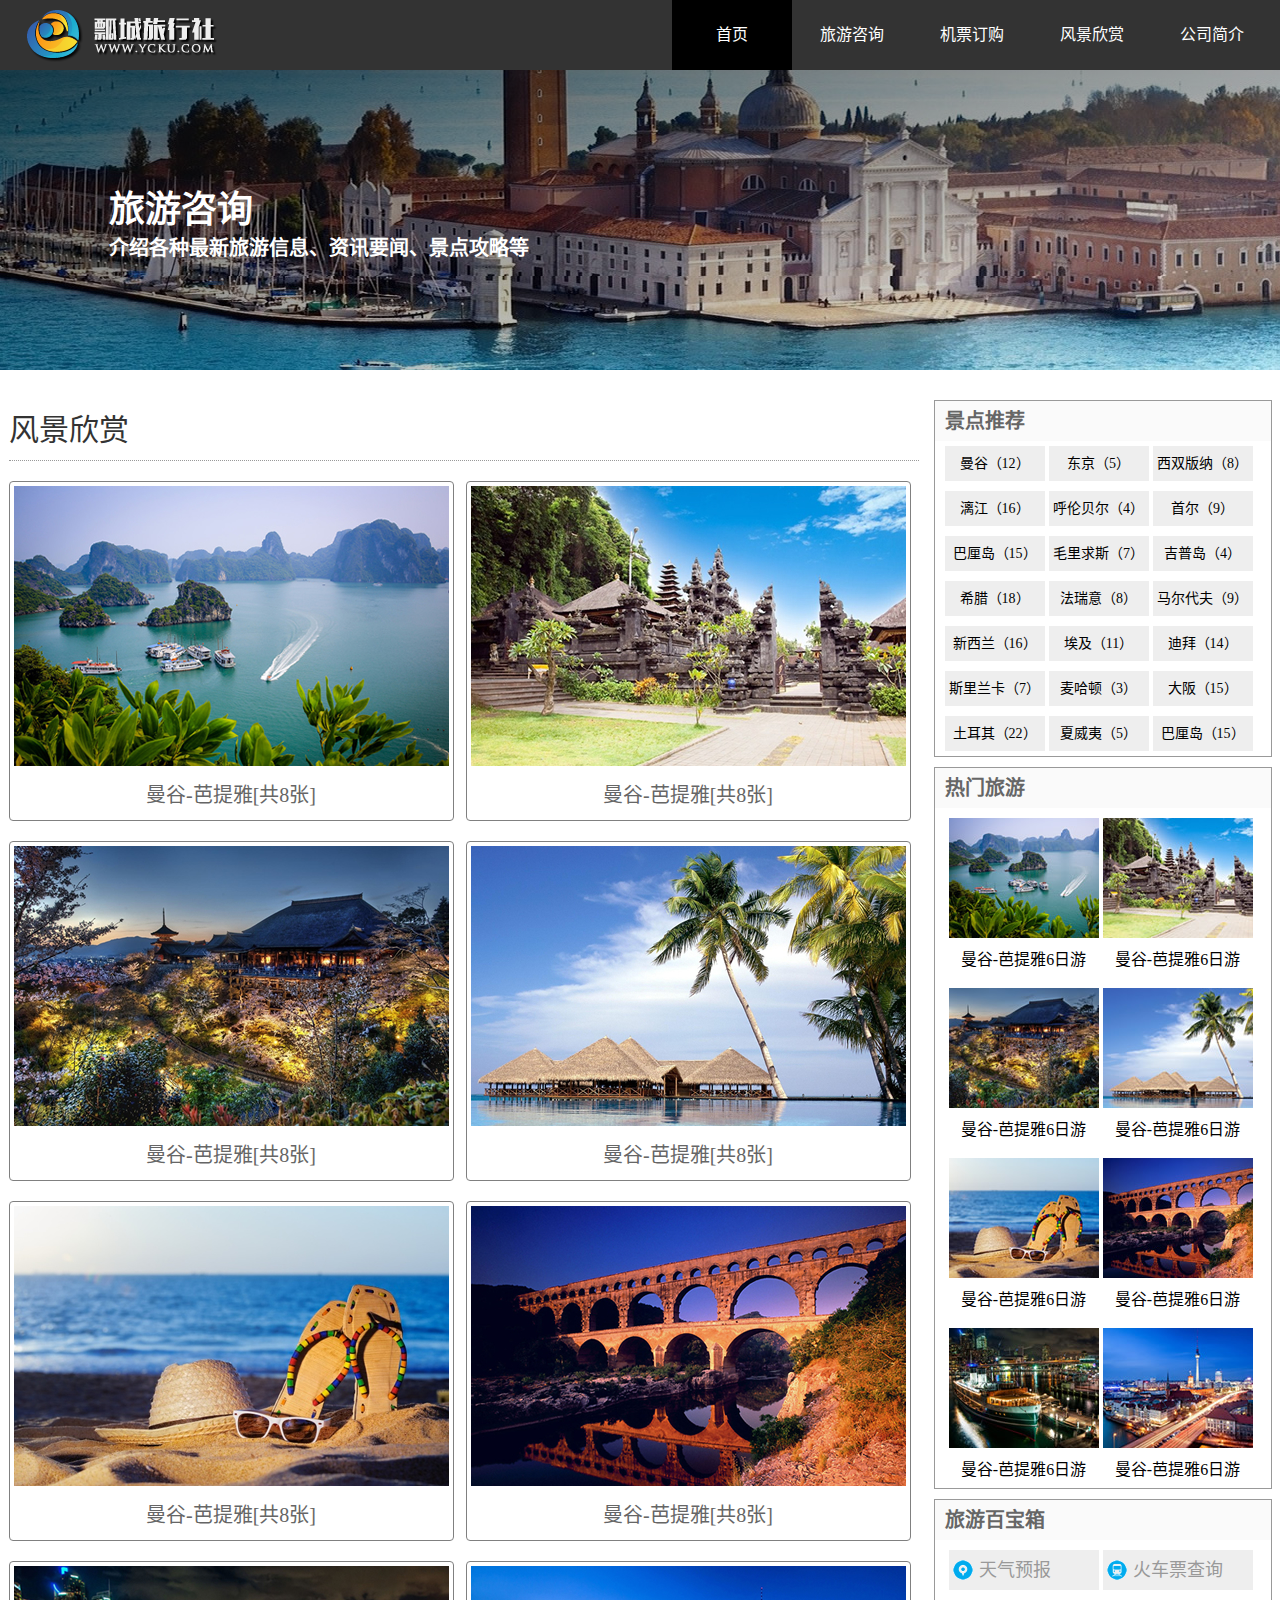
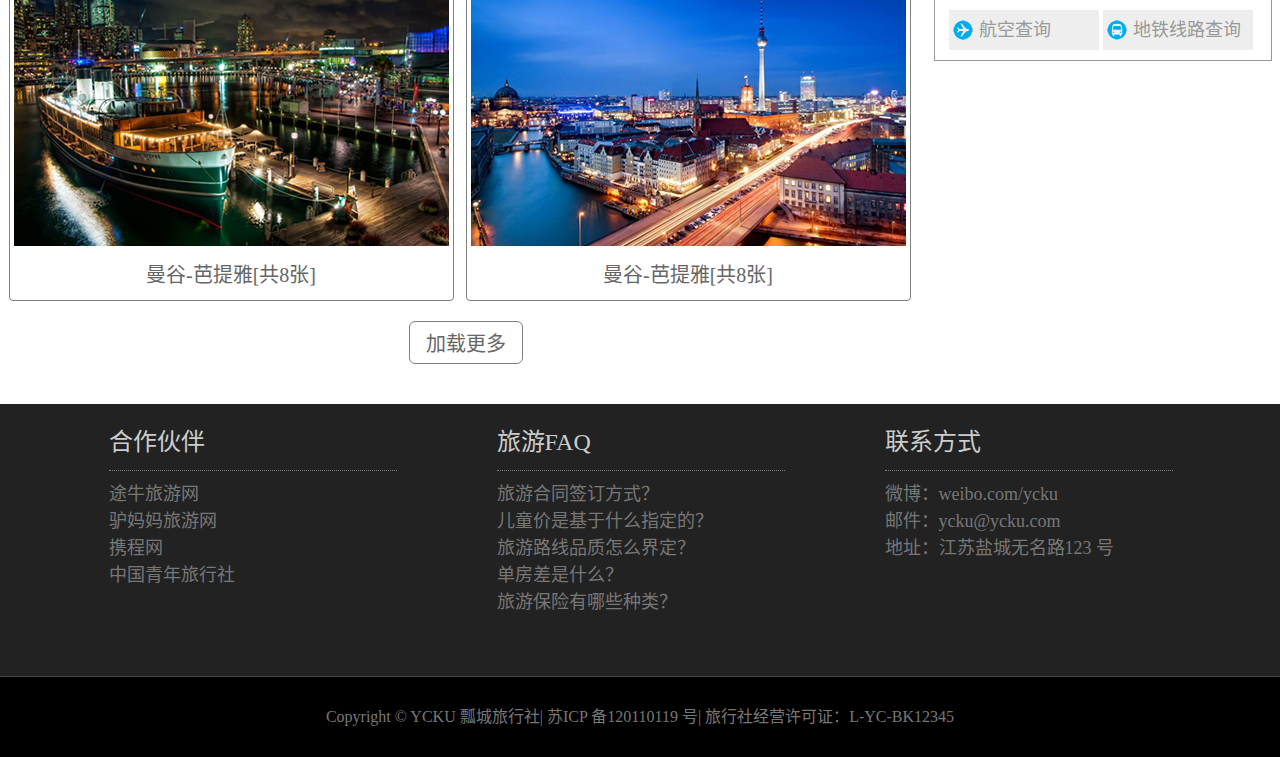
<file: travel-web-design/scenery.html>
<!DOCTYPE html>
<html lang="zh-cn">
<head>
	<meta charset="UTF-8">
	<title>项目实战--PC端固定布局</title>
	<link rel="stylesheet" href="css/basic.css">
	<link rel="stylesheet" href="css/column.css">
	<link rel="stylesheet" href="css/ticket.css">
</head>
<body>

<!-- 顶部和导航栏 -->
	<header id="header-ct" >
			<div id="header" class="clearfix">	
				<div class="clearfix"><img src="img/logo.png" alt="logo"></div>
				<nav id="navCt" class="clearfix">
					<ul>
						<li><a href="index.html" class="active">首页</a></li>
						<li><a href="information.html">旅游咨询</a></li>
						<li><a href="ticket.html">机票订购</a></li>
						<li><a href="scenery.html">风景欣赏</a></li>
						<li><a href="about.html">公司简介</a></li>
					</ul>
				</nav>
			</div>
	</header>
<!-- 首页大banner图位置 -->
	<div id="headline">
		<div class="middle">
			<h2>旅游咨询</h2>
			<h3>介绍各种最新旅游信息、资讯要闻、景点攻略等</h3>
		</div>
	</div>
<!-- 风景欣赏 -->
<div id="tour-list" class="clearfix">
	<!-- 左边 -->
	<div class="scenery-left clearfix">
		<div class="head">风景欣赏</div>
		<div class="picture">
			<figure>
				<img src="img/s1.jpg" alt="风景">
				<figcaption>曼谷-芭提雅[共8张]</figcaption>
			</figure>
			<figure>
				<img src="img/s2.jpg" alt="风景">
				<figcaption>曼谷-芭提雅[共8张]</figcaption>
			</figure>
			<figure>
				<img src="img/s3.jpg" alt="风景">
				<figcaption>曼谷-芭提雅[共8张]</figcaption>
			</figure>
			<figure>
				<img src="img/s4.jpg" alt="风景">
				<figcaption>曼谷-芭提雅[共8张]</figcaption>
			</figure>
			<figure>
				<img src="img/s5.jpg" alt="风景">
				<figcaption>曼谷-芭提雅[共8张]</figcaption>
			</figure>
			<figure>
				<img src="img/s6.jpg" alt="风景">
				<figcaption>曼谷-芭提雅[共8张]</figcaption>
			</figure>
			<figure>
				<img src="img/s7.jpg" alt="风景">
				<figcaption>曼谷-芭提雅[共8张]</figcaption>
			</figure>
			<figure>
				<img src="img/s8.jpg" alt="风景">
				<figcaption>曼谷-芭提雅[共8张]</figcaption>
			</figure>												
		</div>
		<div class="picture-more">
			加载更多
		</div>
		
	</div>
	<!-- 右边介绍 -->
	<div class="tour-right">
		<div class="sidebar">
			<h4>景点推荐</h4>
			<a href="#">曼谷（12）</a>
			<a href="#">东京（5）</a>
			<a href="#">西双版纳（8）</a>
			<a href="#">漓江（16）</a>
			<a href="#">呼伦贝尔（4）</a>
			<a href="#">首尔（9）</a>
			<a href="#">巴厘岛（15）</a>
			<a href="#">毛里求斯（7）</a>
			<a href="#">吉普岛（4）</a>
			<a href="#">希腊（18）</a>
			<a href="#">法瑞意（8）</a>
			<a href="#">马尔代夫（9）</a>
			<a href="#">新西兰（16）</a>
			<a href="#">埃及（11）</a>
			<a href="#">迪拜（14）</a>
			<a href="#">斯里兰卡（7）</a>
			<a href="#">麦哈顿（3）</a>
			<a href="#">大阪（15）</a>
			<a href="#">土耳其（22）</a>
			<a href="#">夏威夷（5）</a>
			<a href="#">巴厘岛（15）</a>
		</div>
		<div class="hot-space">
			<h4>热门旅游</h4>
			<figure>
				<img src="img/hot1.jpg" alt="旅游景点">
				<figcaption>曼谷-芭提雅6日游</figcaption>
			</figure>
			<figure>
				<img src="img/hot2.jpg" alt="旅游景点">
				<figcaption>曼谷-芭提雅6日游</figcaption>
			</figure>
			<figure>
				<img src="img/hot3.jpg" alt="旅游景点">
				<figcaption>曼谷-芭提雅6日游</figcaption>
			</figure>
			<figure>
				<img src="img/hot4.jpg" alt="旅游景点">
				<figcaption>曼谷-芭提雅6日游</figcaption>
			</figure>	
			<figure>
				<img src="img/hot5.jpg" alt="旅游景点">
				<figcaption>曼谷-芭提雅6日游</figcaption>
			</figure>
			<figure>
				<img src="img/hot6.jpg" alt="旅游景点">
				<figcaption>曼谷-芭提雅6日游</figcaption>
			</figure>
			<figure>
				<img src="img/hot7.jpg" alt="旅游景点">
				<figcaption>曼谷-芭提雅6日游</figcaption>
			</figure>
			<figure>
				<img src="img/hot8.jpg" alt="旅游景点">
				<figcaption>曼谷-芭提雅6日游</figcaption>
			</figure>												
		</div>
		<div class="tour-tips">
			<h4>旅游百宝箱</h4>
			<a href="#" class="trea1">天气预报</a>
			<a href="#" class="trea2">火车票查询</a>
			<a href="#" class="trea3">航空查询</a>
			<a href="#" class="trea4">地铁线路查询</a>
		</div>
	</div>
	
</div>

<!-- 底部合作伙伴专区 -->
<footer id="footerCt">
	<div id="footer" class="clearfix">
		<div class="parter left">
			<ul>
				<li><span><a href="#">合作伙伴</a></span></li>
				<li><a href="#">途牛旅游网</a></li>
				<li><a href="#">驴妈妈旅游网</a></li>
				<li><a href="#">携程网</a></li>
				<li><a href="#">中国青年旅行社</a></li>
			</ul>
		</div>
		<div class="parter middle">
			<ul>
				<li><span><a href="#">旅游FAQ</a></span></li>
				<li><a href="#">旅游合同签订方式？</a></li>
				<li><a href="#">儿童价是基于什么指定的？</a></li>
				<li><a href="#">旅游路线品质怎么界定？</a></li>
				<li><a href="#">单房差是什么？</a></li>
				<li><a href="#">旅游保险有哪些种类？</a></li>
			</ul>
		</div>
		<div class="parter right">
			<ul>
				<li><span><a href="#">联系方式</a></span></li>
				<li><a href="#">微博：weibo.com/ycku</a></li>
				<li><a href="#">邮件：ycku@ycku.com</a></li>
				<li><a href="#">地址：江苏盐城无名路123 号</a></li>
			</ul>
		</div>
	</div>
	<div id="footer-bottom">
		<p>Copyright © YCKU 瓢城旅行社| 苏ICP 备120110119 号| 旅行社经营许可证：L-YC-BK12345</p>
	</div>

</footer>


</body>
</html>
</file>
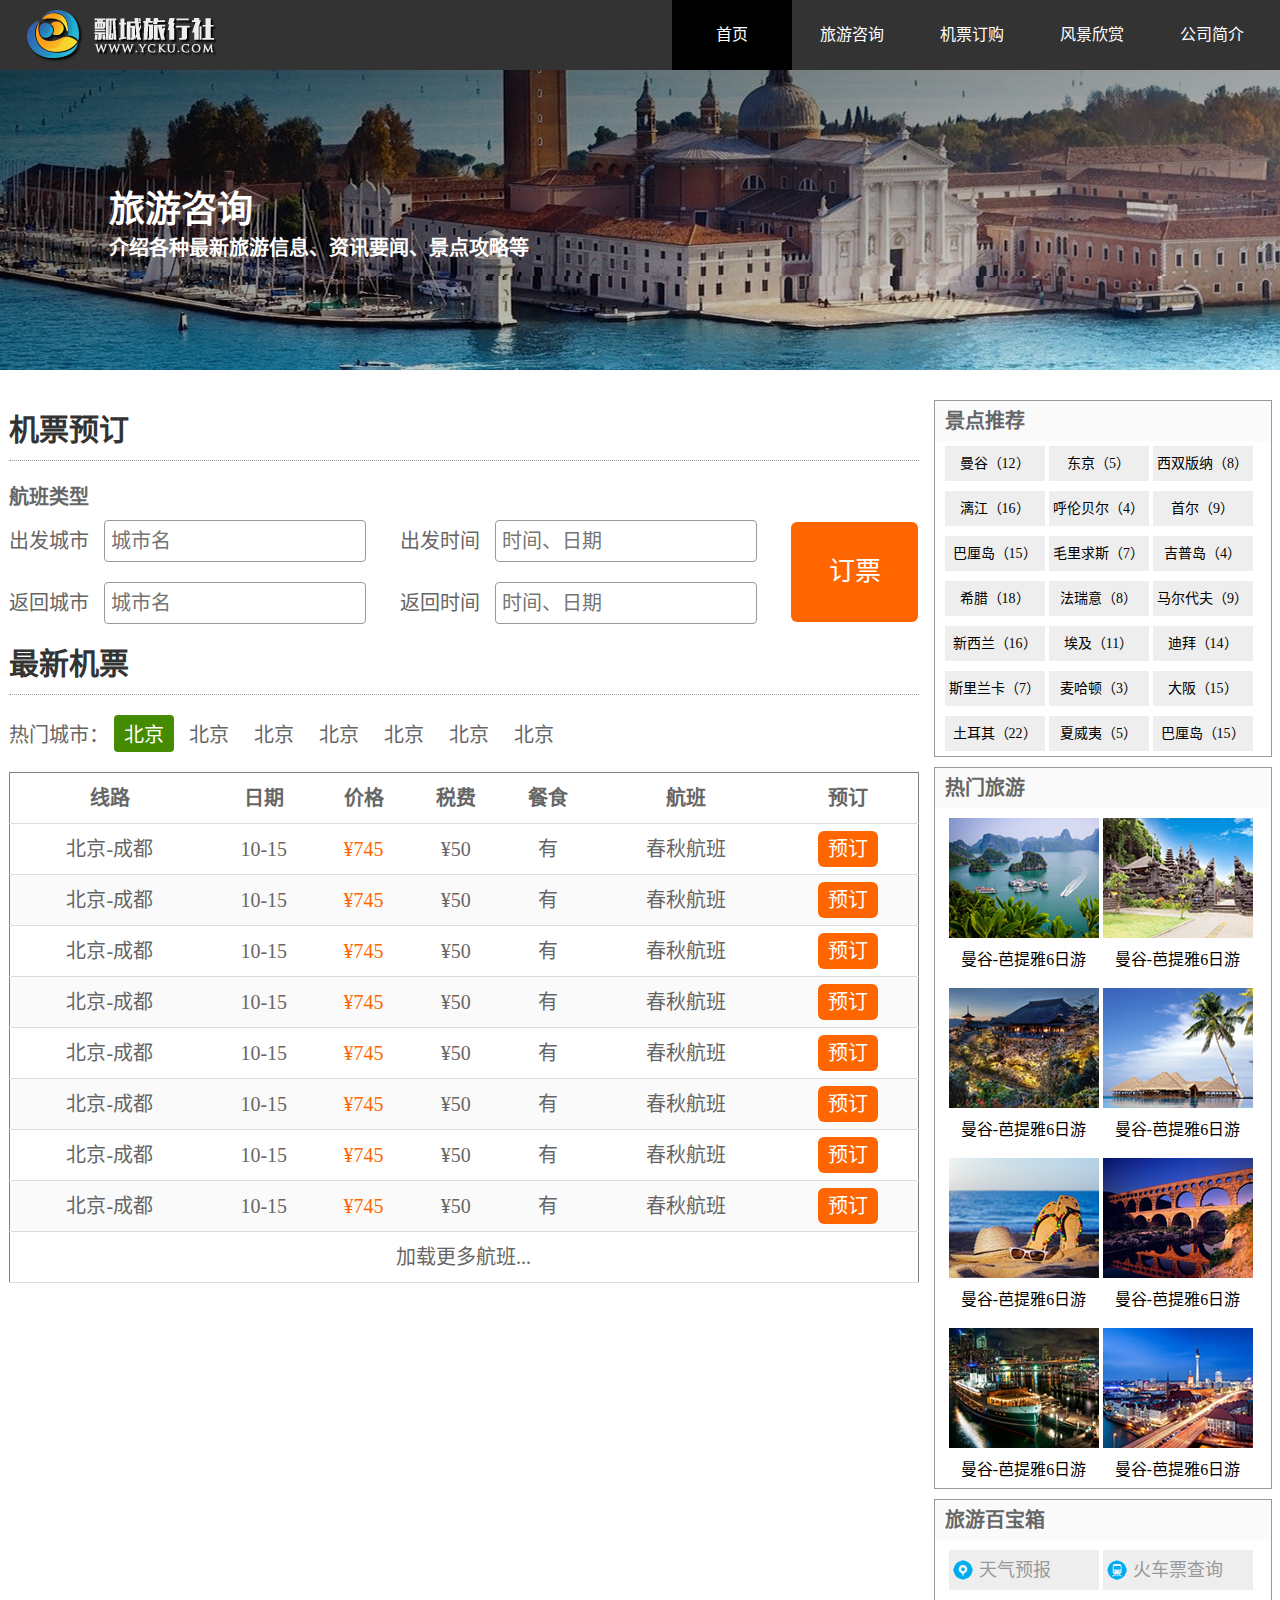
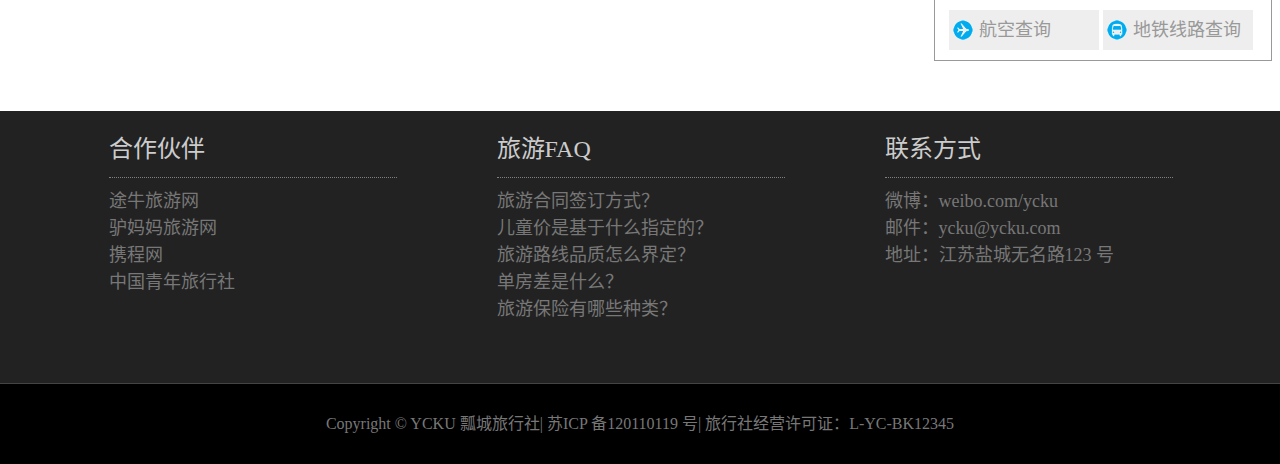
<file: travel-web-design/ticket.html>
<!DOCTYPE html>
<html lang="zh-cn">
<head>
	<meta charset="UTF-8">
	<title>项目实战--PC端固定布局</title>
	<link rel="stylesheet" href="css/basic.css">
	<link rel="stylesheet" href="css/column.css">
	<link rel="stylesheet" href="css/ticket.css">
</head>
<body>

<!-- 顶部和导航栏 -->
	<header id="header-ct" >
			<div id="header" class="clearfix">	
				<div class="clearfix"><img src="img/logo.png" alt="logo"></div>
				<nav id="navCt" class="clearfix">
					<ul>
						<li><a href="index.html" class="active">首页</a></li>
						<li><a href="information.html">旅游咨询</a></li>
						<li><a href="ticket.html">机票订购</a></li>
						<li><a href="scenery.html">风景欣赏</a></li>
						<li><a href="about.html">公司简介</a></li>
					</ul>
				</nav>
			</div>
	</header>
<!-- 首页大banner图位置 -->
	<div id="headline">
		<div class="middle">
			<h2>旅游咨询</h2>
			<h3>介绍各种最新旅游信息、资讯要闻、景点攻略等</h3>
		</div>
	</div>
<!-- 机票订购 -->
<div id="tour-list" class="clearfix">
	<!-- 左边 -->
	<div class="ticket-left">
		<div class="ticket">
			<h3>机票预订</h3>
			<div>
				<h4>航班类型</h4>
				<button单程></button>
				<button往返></button>
			</div>
			<form action="###" class="clearfix">
				<div class="form-left">
					<label for="form-city">出发城市</label>
					<input type="text" placeholder="城市名">
					<label for="form-city">返回城市</label>
					<input type="text" placeholder="城市名">
				</div>
				<div class="form-right">
					<label for="form-date">出发时间</label>
					<input type="text" placeholder="时间、日期">
					<label for="form-date">返回时间</label>
					<input type="text" placeholder="时间、日期">
				</div>
				<div class="button">订票</div>
			</form>

			
		</div>
		<div class="new-ticket">
		<h3>最新机票</h3>
			<div class="city">
				热门城市：
				<a class="city-select">北京</a>
				<a>北京</a>
				<a>北京</a>
				<a>北京</a>
				<a>北京</a>
				<a>北京</a>
				<a>北京</a>
			</div>
			<table>
				<thead>
					<tr>
						<th>线路</th>
						<th>日期</th>
						<th>价格</th>
						<th>税费</th>
						<th>餐食</th>
						<th>航班</th>
						<th>预订</th>
					</tr>
				</thead>
				<tbody>
					<tr>
						<td>北京-成都</td>
						<td>10-15</td>
						<td class="price">¥745</td>
						<td>¥50</td>
						<td>有</td>
						<td>春秋航班</td>
						<td><p class="buy">预订</p></td>
					</tr>
					<tr>
						<td>北京-成都</td>
						<td>10-15</td>
						<td class="price">¥745</td>
						<td>¥50</td>
						<td>有</td>
						<td>春秋航班</td>
						<td><p class="buy">预订</p></td>
					</tr>
					<tr>
						<td>北京-成都</td>
						<td>10-15</td>
						<td class="price">¥745</td>
						<td>¥50</td>
						<td>有</td>
						<td>春秋航班</td>
						<td><p class="buy">预订</p></td>
					</tr>
					<tr>
						<td>北京-成都</td>
						<td>10-15</td>
						<td class="price">¥745</td>
						<td>¥50</td>
						<td>有</td>
						<td>春秋航班</td>
						<td><p class="buy">预订</p></td>
					</tr>
					<tr>
						<td>北京-成都</td>
						<td>10-15</td>
						<td class="price">¥745</td>
						<td>¥50</td>
						<td>有</td>
						<td>春秋航班</td>
						<td><p class="buy">预订</p></td>
					</tr>
					<tr>
						<td>北京-成都</td>
						<td>10-15</td>
						<td class="price">¥745</td>
						<td>¥50</td>
						<td>有</td>
						<td>春秋航班</td>
						<td><p class="buy">预订</p></td>
					</tr>
					<tr>
						<td>北京-成都</td>
						<td>10-15</td>
						<td class="price">¥745</td>
						<td>¥50</td>
						<td>有</td>
						<td>春秋航班</td>
						<td><p class="buy">预订</p></td>
					</tr>
					<tr>
						<td>北京-成都</td>
						<td>10-15</td>
						<td class="price">¥745</td>
						<td>¥50</td>
						<td>有</td>
						<td>春秋航班</td>
						<td><p class="buy">预订</p></td>
					</tr>
				</tbody>
				<tfoot>
					<tr>
						<td colspan="7">加载更多航班...</td>
					</tr>
				</tfoot>
			</table>
		</div>

	</div>
	<!-- 右边介绍 -->
	<div class="tour-right">
		<div class="sidebar">
			<h4>景点推荐</h4>
			<a href="#">曼谷（12）</a>
			<a href="#">东京（5）</a>
			<a href="#">西双版纳（8）</a>
			<a href="#">漓江（16）</a>
			<a href="#">呼伦贝尔（4）</a>
			<a href="#">首尔（9）</a>
			<a href="#">巴厘岛（15）</a>
			<a href="#">毛里求斯（7）</a>
			<a href="#">吉普岛（4）</a>
			<a href="#">希腊（18）</a>
			<a href="#">法瑞意（8）</a>
			<a href="#">马尔代夫（9）</a>
			<a href="#">新西兰（16）</a>
			<a href="#">埃及（11）</a>
			<a href="#">迪拜（14）</a>
			<a href="#">斯里兰卡（7）</a>
			<a href="#">麦哈顿（3）</a>
			<a href="#">大阪（15）</a>
			<a href="#">土耳其（22）</a>
			<a href="#">夏威夷（5）</a>
			<a href="#">巴厘岛（15）</a>
		</div>
		<div class="hot-space">
			<h4>热门旅游</h4>
			<figure>
				<img src="img/hot1.jpg" alt="旅游景点">
				<figcaption>曼谷-芭提雅6日游</figcaption>
			</figure>
			<figure>
				<img src="img/hot2.jpg" alt="旅游景点">
				<figcaption>曼谷-芭提雅6日游</figcaption>
			</figure>
			<figure>
				<img src="img/hot3.jpg" alt="旅游景点">
				<figcaption>曼谷-芭提雅6日游</figcaption>
			</figure>
			<figure>
				<img src="img/hot4.jpg" alt="旅游景点">
				<figcaption>曼谷-芭提雅6日游</figcaption>
			</figure>	
			<figure>
				<img src="img/hot5.jpg" alt="旅游景点">
				<figcaption>曼谷-芭提雅6日游</figcaption>
			</figure>
			<figure>
				<img src="img/hot6.jpg" alt="旅游景点">
				<figcaption>曼谷-芭提雅6日游</figcaption>
			</figure>
			<figure>
				<img src="img/hot7.jpg" alt="旅游景点">
				<figcaption>曼谷-芭提雅6日游</figcaption>
			</figure>
			<figure>
				<img src="img/hot8.jpg" alt="旅游景点">
				<figcaption>曼谷-芭提雅6日游</figcaption>
			</figure>												
		</div>
		<div class="tour-tips">
			<h4>旅游百宝箱</h4>
			<a href="#" class="trea1">天气预报</a>
			<a href="#" class="trea2">火车票查询</a>
			<a href="#" class="trea3">航空查询</a>
			<a href="#" class="trea4">地铁线路查询</a>
		</div>
	</div>
	
</div>

<!-- 底部合作伙伴专区 -->
<footer id="footerCt">
	<div id="footer" class="clearfix">
		<div class="parter left">
			<ul>
				<li><span><a href="#">合作伙伴</a></span></li>
				<li><a href="#">途牛旅游网</a></li>
				<li><a href="#">驴妈妈旅游网</a></li>
				<li><a href="#">携程网</a></li>
				<li><a href="#">中国青年旅行社</a></li>
			</ul>
		</div>
		<div class="parter middle">
			<ul>
				<li><span><a href="#">旅游FAQ</a></span></li>
				<li><a href="#">旅游合同签订方式？</a></li>
				<li><a href="#">儿童价是基于什么指定的？</a></li>
				<li><a href="#">旅游路线品质怎么界定？</a></li>
				<li><a href="#">单房差是什么？</a></li>
				<li><a href="#">旅游保险有哪些种类？</a></li>
			</ul>
		</div>
		<div class="parter right">
			<ul>
				<li><span><a href="#">联系方式</a></span></li>
				<li><a href="#">微博：weibo.com/ycku</a></li>
				<li><a href="#">邮件：ycku@ycku.com</a></li>
				<li><a href="#">地址：江苏盐城无名路123 号</a></li>
			</ul>
		</div>
	</div>
	<div id="footer-bottom">
		<p>Copyright © YCKU 瓢城旅行社| 苏ICP 备120110119 号| 旅行社经营许可证：L-YC-BK12345</p>
	</div>

</footer>


</body>
</html>
</file>
<file: 2016.20/style.css>
* {
	padding: 0;
	margin: 0;
}
li {
	list-style: none;
}
a {
	text-decoration: none;
	color: #000;
}
body{
	width: 1920px;
	margin: 0 auto;
}
.base {
	display: inline-block;
	width: 200px;
	height: 50px;
	line-height: 50px;
	font-size: 18px;
	color: #fff;
	border-radius: 25px;
	background:#b70084;
}
.header {
	background: url(img/headerbg.jpg);
	height: 1080px;
	
}
.header-content,
.bnnner-content {
	max-width: 1323px;
	/*background:red;*/
	/*border: 1px solid red;*/
	margin: 0 auto;
	text-align:center;
}

h1 {
	float: left;
	margin-top: 42px;

	
}
.topnav {
	float: right;
	margin-top: 56px;

}
.topnav>a {
	display: inline-block;
	width: 100px;
	height: 40px;
	line-height: 40px;

}
.topnav>a:hover {
	color: #fff;
	border: 1px solid #000;
	border-radius: 20px;
}
.last-child {
	border: 1px solid #000;
	border-radius: 20px;
}
h2 {
	clear: both;
	font-size: 48px;
}
.header-content>h2,
.header-content>p,
.base {
	position: relative;
	top: 300px;

}
.header-content>p {
	font-size: 18px;
	margin-top: 10px;
}
.header-content>a {
	/*margin-top:60px;*/
	margin: 60px auto 0;

}
.banner {
	background: url(img/banner.jpg);
	height: 522px;
	color: #fff;
	min-width: 960px;

}

.banner-left {
	float: left;
	width: 582px;
/*	border:1px solid yellow;*/
}
.banner-right {
	float: right;
	width: 582px;
	/*border:1px solid yellow;*/
}

.banner-left>h3,
.banner-right>h3 {
	font-size: 48px;
	margin-top: 146px;
	text-align: left;
}
.banner-left>p,
.banner-right>p {
	font-size: 18px;
	line-height: 30px;
	text-align: left;
	margin-top: 24px;
}
.banner-left>a,
.banner-right>a {
	display: inline-block;
	width: 200px;
	height: 50px;
	line-height: 50px;
	font-size: 18px;
	color: #fff;
	border-radius: 25px;
	background:#b70084;
	float: left;
	margin-top:44px;

}
.discription {
	width: 1323px;
	height: 850px;
	margin: 0 auto;
	text-align: center;
	/*border: 1px solid red;*/
}
.discription>h3 {
	font-size: 48px;
	margin-top: 80px;

}
.discription>ul {
	margin-left: -155px;
}
.discription>a {
	display: inline-block;
	width: 200px;
	height: 50px;
	line-height: 50px;
	font-size: 18px;
	color: #fff;
	border-radius: 25px;
	background:#b70084;
	margin-top: 108px;
}
.section1 {
	width: 582px;
	text-align: left;
	/*border: 1px solid red;*/
	float:left;
	margin-left: 155px;
	margin-top:100px;
}
.section1>h4 {
	font-size: 30px;
	font-weight: bold;
	/*text-indent: 40px;*/
	position: relative;
	left: 32px;
}
.section1>p {
	/*text-indent: 40px;*/
	font-size: 18px;
	line-height: 30px;
	margin-top: 30px;
	position: relative;
	left: 32px;
	white-space: pre-wrap;

}
.section1>img {
	float: left;
	/*height: 136px;*/

}
.ad-list {
	/*font-size: 0;*/
	/*margin-left: -1px;*/
}
.ad-base {
	width: 640px;
	height: 480px;
	text-align: center;
	color: #fff;
}
.ad-base>h3 {
	font-size: 32px;
	margin-top: 130px;

}
.ad-base>p {
	font-size: 16px;
	line-height: 1.5;

/*	background: red;*/
	width: 400px;
	margin: 30px auto 0;


}
.ad-base>a {
	display: inline-block;
	width: 200px;
	height: 50px;
	line-height: 50px;
	font-size: 18px;
	color: #fff;
	border-radius: 25px;
	background:#b70084;
	margin-top: 60px;

}

.ad-list-left {
	/*width: 640px;
	height: 480px;*/
	background: url(images/ad-1.jpg);

}
.ad-list-center {
	/*width: 640px;
	height: 480px;*/
	background: url(images/ad-2.jpg);

}
.ad-list-right {
	/*width: 640px;
	height: 480px;*/
	background: url(images/ad-3.jpg);

}
.ad-list>li {
	display: inline-block;
	float: left;
  
}
.ad-section {
	background: yellow;
}
.ad-section:after {
	content: "";
	display: block;
	clear: both;
}

.resume-ct {
	height: 900px;
	background: url(images/personal-bg.jpg);
	color: #fff;
	text-align: center;
	padding: 1px;
}

.resume-ct>h3 {
	font-size: 48px;
	font-weight: bold;
	margin-top: 110px;

}
.resume-ct>p {
	width: 720px;
	margin: 40px auto 0;
	font-size: 18px;
	line-height: 30px;
	color: #999;
}
.resume-ct>a {
	display: inline-block;
	width: 200px;
	height: 50px;
	line-height: 50px;
	font-size: 18px;
	color: #fff;
	border-radius: 25px;
	background:#b70084;
	margin-top: 60px;
}
.resume-list {
	margin: 130px auto 0;
	/*background: red;*/
	/*border: 1px solid red;*/
	width: 1050px;
	/*text-align: center;*/
}
.resume-list:after {
	content: "";
	display: block;
	clear: both;
}
.resume-list>li {
	float: left;
	width: 260px;
	height: 300px;
/*	border: 1px solid gray;*/
}
.resume-list>li>p {
	font-size: 18px;
	color: #999;
	margin-top: 30px;

}
.resume-list>li>h4 {
	padding-top: 30px;
}
.map {
	background: url(img/map-bg.jpg);
	height: 608px;
}
.map>img {
	position: relative;
	top: 260px;
	left:950px;
}
.footer {
	margin: 40px auto 80px;
	text-align: center;
	
}
</file>
<file: travel-web-design/css/column.css>
/*
#headline {
	width: 100%;
	min-width: 1263px;
	height: 300px;
	background: linear-gradient(to right bottom, rgba(0,0,0,0.7), rgba(0,0,0,0)), url(../img/headline.jpg) no-repeat center;
}
#headline .center {
	width: 1263px;
	height: 300px;
	margin: 0 auto;
}
#headline hgroup {
	padding: 100px 0 0 50px;
}
#headline h2 {
	color: #eee;
	font-size: 36px;
	letter-spacing: 1px;
}
#headline h3 {
	color: #eee;
	font-size: 20px;
	letter-spacing: 1px;
}
#container {
	width: 1263px;
	margin: 30px auto;
}
#container .sidebar {
	width: 340px;
	float: right;
}
#container .sidebox {
	border: 1px solid #eee;
	margin: 0 0 10px 0;
	text-align: center;
}
#container .sidebox h2 {
	font-size: 20px;
	font-weight: normal;
	letter-spacing: 1px;
	text-indent: 8px;
	height: 40px;
	line-height: 40px;
	background-color: #fafafa;
	color: #666;
	text-align: left;
}
#container .tag {
	padding: 10px 0;
}
#container .tag li {
	display: inline-block;
	width: 100px;
	height: 35px;
	line-height: 35px;
	margin: 2px 0;
	background-color: #eee;
	text-align: left;
	text-indent: 8px;
}
#container .tag a {
	display: block;
	color: #999;
}
#container .tag a:hover {
	background-color: #458b00;
	color: #fff;
}
#container .figure {
	padding: 10px 0;
}
#container figure {
	display: inline-block;
	padding: 4px;
	color: #666;
}
#container .box {
	padding: 10px 0;
}
#container .box a {
	display: inline-block;
	width: 150px;
	height: 40px;
	line-height: 40px;
	margin: 2px 0;
	text-align: left;
	text-indent: 35px;
	color: #999;
}
#container .box a.trea1 {
	background: #eee url(../img/trea1.png) no-repeat 10px center;
}
#container .box a.trea2 {
	background: #eee url(../img/trea2.png) no-repeat 10px center;
}
#container .box a.trea3 {
	background: #eee url(../img/trea3.png) no-repeat 10px center;
}
#container .box a.trea4 {
	background: #eee url(../img/trea4.png) no-repeat 10px center;
}
#container .list {
	width: 910px;
	float: left;
}
#container .infor {
	height: 45px;
	line-height: 45px;
	background-color: #eee;
	margin: 0 0 20px 0;
}
#container .information .left {
	display: inline-block;
	float: left;
}
#container .information .left li {
	display: inline-block;
	width: 150px;
	height: 43px;
	line-height: 43px;
	text-align: center;
}
#container .information .left li:first-child {
	background-color: #fff;
	border-top: 2px solid #458b00;
	position: relative;
	left: 1px;
}
#container .information .left a {
	color: #666;
}
#container .information .right {
	display: inline-block;
	padding: 0 20px 0 0;
	float: right;
}
#container .information .right li {
	display: inline-block;
	width: 60px;
	height: 45px;
	line-height: 45px;
	text-align: center;
}
#container .information .right a {
	padding: 3px 8px;
	color: #666;
}
#container .information .right a.selected, #container .information .right a:hover {
	background-color: #458b00;
	color: #fff;
}
#container .tour {
	width: 908px;
	padding: 0;
	margin: 0 0 20px 0;
	border: 1px solid #eee;
	position: relative;
}
#container .tour img {
	float: left;
}
#container .tour figcaption {
	width: 528px;
	height: 230px;
	float: right;
}
#container .tour hgroup {
	width: 300px;
}
#container .tour h2 {
	font-size: 24px;
	color: #333;
	font-weight: normal;
	padding: 10px 0 10px 25px;
}
#container .tour h3 {
	font-size: 16px;
	color: #666;
	line-height: 1.5;
	font-weight: normal;
	padding: 10px 0 10px 25px;
}
#container .tour ol {
	padding: 0 0 0 25px;
	color: #666;
	line-height: 2;
}
#container .tour mark {
	background-color: #fff;
	border: 1px solid #458b00;
	border-radius: 4px;
	padding: 0 5px;
	color: #458b00;
}
#container .tour .buy {
	position: absolute;
	top: 55px;
	right: 30px;
}
#container .tour .price {
	color: #f60;
	font-size: 20px;
}
#container .tour .price strong {
	font-size: 36px;
}
#container .tour .price s {
	font-size: 16px;
	color: #999;
}
#container .tour .reserve {
	margin: 10px 0 0 0;
}
#container .tour .reserve a {
	display: block;
	width: 152px;
	height: 40px;
	line-height: 40px;
	text-align: center;
	border-radius: 4px;
	font-size: 20px;
	color: #fff;
	background-color: #f60;
}
#container .tour .type {
	width: 90px;
	height: 25px;
	line-height: 25px;
	font-size: 14px;
	text-align: center;
	color: #fff;
	background-color: #59b200;
	position: absolute;
	top: 0;
	left: 0;
}
#container .tour .disc {
	position: absolute;
	top: 0;
	right: 0;
	width: 52px;
	height: 52px;
	background: url(../img/disc.png) no-repeat;
}
#container .tour .disc span {
	display: block;
	transform: rotate(45deg);
	width: 52px;
	height: 52px;
	padding: 5px 0 0 0;
	text-indent: 7px;
	font-size: 14px;
	color: #ff7a4d;
}
#container .tour footer {
	width: 528px;
	height: 30px;
	line-height: 30px;
	letter-spacing: 1px;
	text-indent: 25px;
	background-color: #fafafa;
	position: absolute;
	bottom: 0;
}
#container .tour time {
	color: #458b00;
}
#container .information .more, #container .scenery .more {
	width: 200px;
	height: 50px;
	line-height: 50px;
	text-align: center;
	margin: 0 auto;
	border: 1px solid #ccc;
	background-color: #fafafa;
	border-radius: 10px;
	cursor: pointer;
	font-size: 18px;
	color: #666;
}
#container .ticket, #container .scenery, #container .about {
	color: #666;
	font-size: 20px;
}
#container .ticket h2, #container .scenery h2, #container .about h2 {
	height: 40px;
	line-height: 40px;
	border-bottom: 1px dashed #999;
	padding: 0 0 15px 0;
	font-size: 30px;
	font-weight: normal;
}
#container .ticket .type {
	margin: 20px 0 10px 0;
}
#container .ticket .type mark {
	color: #fff;
	background-color: #458b00;
	padding: 5px 8px;
	border-radius: 4px;
	margin: 0 10px 0 16px;
}
#container .ticket .left {
	width: 43%;
	display: inline-block;
}
#container .ticket .right {
	width: 43%;
	display: inline-block;
}
#container .ticket .button {
	width: 9%;
	display: inline-block;
}
#container .ticket .submit {
	display: block;
	width: 90px;
	height: 90px;
	line-height: 90px;
	text-align: center;
	border-radius: 4px;
	font-size: 20px;
	color: #fff;
	background-color: #f60;
	border: none;
	position: relative;
	top: 8px;
	cursor: pointer;
}
#container .ticket .form p {
	line-height: 3;
}
#container .ticket .form input {
	width: 250px;
	height: 30px;
	background-color: #fff;
	border-radius: 4px;
	border: 1px solid #ccc;
	color: #666;
	padding: 5px;
	margin: 0 0 0 16px;
	font-size: 18px;
}
#container .ticket .new {
	margin: 20px 0 0 0;
}
#container .ticket .new ul {
	margin: 20px 0 0 0;
}
#container .ticket .new li {
	display: inline-block;
	padding: 5px 10px;
}
#container .ticket .new li:first-child {
	padding-left: 0;
}
#container .ticket .new li:nth-child(2) {
	background-color: #458b00;
	color: #fff;
	border-radius: 4px;
}
#container .ticket table {
	margin: 20px 0 0 0;
	width: 100%;
	border: 1px solid #ddd;
	border-collapse: collapse;
}
#container .ticket th {
	height: 50px;
	line-height: 50px;
	border-bottom: 1px solid #ddd;
}
#container .ticket td {
	height: 50px;
	line-height: 50px;
	border-bottom: 1px solid #ddd;
	text-align: center;
}
#container .ticket tr:nth-child(2n) {
	background-color: #fafafa;
}
#container .ticket tr:hover {
	background-color: #eee;
}
#container .ticket .price {
	color: #f60;
}
#container .ticket .more {
	color: #666;
}
#container .ticket .reserve {
	display: inline-block;
	width: 80px;
	height: 35px;
	line-height: 35px;
	text-align: center;
	border-radius: 4px;
	font-size: 20px;
	color: #fff;
	background-color: #f60;
}
#container .scenery figure {
	border: 1px solid #ddd;
	display: inline-block;
	padding: 4px;
	border-radius: 4px;
	margin: 15px 5px 15px 0;
	width: 435px;
	text-align: left;
}
#container .scenery figcaption {
	text-align: center;
	padding: 5px 0;
}
#container .about p {
	line-height: 2;
	margin: 20px 0;
}
#container .about address {
	line-height: 1.6;
	margin: 20px 0;
	font-style: normal;
}
*/
</file>
<file: travel-web-design/css/ticket.css>
/*旅游咨询阶段*/
#tour-list {
  width: 1263px;
	margin: 30px auto;
	/*border: 1px solid red;*/
}
.ticket-left,
.scenery-left,
.about {
	width: 910px;
	float: left;
	font-size: 20px;
	color: #666;
/*	border: 1px solid blue;*/
}

.ticket-left h3,
.scenery-left .head,
.about h3{
	font-size: 30px;
	line-height: 40px;
	color: #333;
	border-bottom: 1px dotted #999;
	padding: 10px 0;
	margin-bottom: 20px ;
}
.ticket-left input {
	width: 262px;
	text-indent: 6px;
	line-height: 40px;
	font-size: 20px;
	margin: 10px;
	border-radius: 4px;
	border: 1px solid #999;
}
.form-left {
	float: left;
	width: 43%;
	line-height: 40px;
}
.form-right {
	float: left;
	width: 43%;
}
.ticket-left .clearfix .button {
	float: left;
	width: 14%;
	text-align: center;
	background: #f60;
	line-height: 100px;
	border-radius: 6px;
	position: relative;
	top: 12px;
	color: #fff;
	font-size: 26px;
	cursor: pointer;
}
/*new ticket*/
.new-ticket .city a {
	display: inline-block;
	padding: 4px 10px;
	border-radius: 4px;
}
.city .city-select {
	background: #458b00;
	color: #fff;
}

/*table 表格*/
.new-ticket table {
	width: 100%;
	margin-top: 20px;
	border: 1px solid #ddd;
	border-color: gray;
	border-collapse: collapse;
	text-align: center;
}
table th {
	border-bottom: 1px solid #ddd;
	line-height: 50px;
}
table td  {
	border-bottom: 1px solid #ddd;
	line-height: 50px;
}
tbody tr:nth-child(2n) {
	background: #fafafa;
}
table tr:hover {
	background: #eee;
}
table .price {
	color: #f60;
}
table .buy {
	margin: 0 auto;
	width: 60px;
	height: 36px;
	background: #f60;
	color: #fff;
	line-height: 36px;
	border-radius: 6px;
	cursor: pointer;
}
/*more*/
table tfoot td {
	cursor: pointer;
}


/*风景欣赏 left*/
.picture {
	margin-left: -12px;
}
.picture figure {
	float: left;
	padding: 4px;
	margin-left: 12px;
	margin-bottom: 20px;
	border: 1px solid gray;
	border-radius: 4px;
}
.picture figcaption {
	text-align: center;
	padding: 8px 0;
}
.scenery-let .center {
	margin: 0 auto;
}
.picture-more {
	text-align: center;
	display: block;
	float: left;
	margin-left: 400px;
	border: 1px solid gray;
	padding: 6px 16px;
	border-radius: 6px;
	cursor: pointer;
}
/*about*/
.about p {
	margin: 12px 0;
}
.about .about-us p {
	margin: 20px 0;
	line-height: 2;
} 

/*tour -right 共用部分*/
.tour-right {
	width: 338px;
	float: right;
/*	border: 1px solid gray;*/
}
.tour-right>div {
	border: 1px #999 solid;
	margin-bottom: 10px;
}
.tour-right h4 {
	line-height: 40px;
	background: #fafafa;
	padding-left: 10px;
	color: #666;
	font-size: 20px;
}
.tour-right .sidebar a {
	display: inline-block;
	width: 100px;
	font-size: 14px;
	line-height: 35px;
	background: #eee;
	color: #000;
	text-align: center;
	margin-top: 5px;
	margin-bottom: 5px;
	position: relative;
	left: 10px;
}
.tour-right .sidebar a:hover {
	background: #59b200;
	color: #fff;
}
.hot-space figure {
	display: inline-block;
	position: relative;
	left: 14px;
	margin: 10px 0 4px 0;
}
.hot-space figure figcaption {
	text-align: center;
	font-size: 16px;
	margin: 4px 0;
}

.tour-tips a {
	display: inline-block;
	width: 150px;
	line-height: 40px;
	color: #999;
	position: relative;
	left: 14px;
	margin: 10px 0;
	background: #eee;
	font-size: 18px;
	text-indent: 30px;
}
.tour-tips .trea1 {
	background:#eee url(../img/trea1.png) no-repeat 4px;
}
.tour-tips .trea2 {
	background: #eee url(../img/trea2.png) no-repeat 4px;
}
.tour-tips .trea3 {
	background: #eee url(../img/trea3.png) no-repeat 4px;
}
.tour-tips .trea4{
	background: #eee url(../img/trea4.png) no-repeat 4px;
}
</file>
<file: travel-web-design/css/basic.css>
/* CSS reset */
*{
	padding: 0;
	margin: 0;
	box-sizing: border-box;
}

li {
	list-style: none;
}
a {
	text-decoration: none;
}

/*父元素清除浮动*/
.clearfix:after {
	content: '';
	display: block;
	clear: both;
}

/*顶部和导航栏*/

#header-ct {
	height: 70px;
	text-align: center;
	background-color: #333;
}

#header {
	width: 1263px;
	margin: 0 auto;
/*	border: 1px solid red;*/
}
#header div {
	float: left;
}
#navCt {
	float: right;
/*	border: 1px solid red;*/
}
#navCt>ul>li {
	float: left;
}

#navCt>ul>li>a {
	display: block;
	line-height: 70px;
	width: 120px;
	color: #fff;
}
/*a链接active 和 hover状态 */
#navCt>ul>li>a:hover,
#navCt>ul>li> .active {
	background: #000;
}


/*首页大banner图位置 定高600px*/

#search {
	position: relative;
	min-width: 1263px;
	height: 600px;
	background: url(../img/search.jpg) no-repeat center ;
/*	opacity: 0;*/
}
#headline {
	position: relative;
	min-width: 1263px;
	height: 300px;
	background: linear-gradient(to right bottom, rgba(0,0,0,0.7), rgba(0,0,0,0)), url(../img/headline.jpg) no-repeat center ;
/*	opacity: 0;*/
}

/*中间搜索框*/
#inputCt {
	position: absolute;
	top: 50%;
	left: 50%;
	margin-top: -27px;
	margin-left: -300px;
	height: 54px;
/*	font-size: 36px;*/
}
#inputCt>input {
	width: 470px;
	height: 100%;
	border: 2px solid #333;
	border-radius: 10px;
	font-size: 24px;
	padding-left: 10px;
	outline: none;
}
#inputCt>button {
	width: 120px;
	height: 54px;
	border: 2px solid #333;
	border-radius: 10px;
	font-size: 24px;
	outline: none;
	cursor: pointer;
}

/*票务顶部大图位置*/
#headline .middle {
	width: 1263px;
	margin: 0 auto;
	color: #fff;
	padding: 100px 0 0 0 ;
}
#headline .middle h2 {
	font-size: 36px;
	text-indent: 100px;
	margin-top: 10px;
}
#headline .middle h3 {
	font-size: 20px;
	text-indent: 100px;
}
/*热门旅游模块*/

#tour {
	width: 1263px;
	margin: 0 auto;
	text-align: center;
/*	border: 1px solid red;*/
}

#tour>h2 {
	font-size: 46px;
	color: #666;
	letter-spacing: 2px;
	margin: 10px 0;
}
#tour>p {
	font-size: 14px;
	color: #666;
	margin: 10px 0;
}

/*九宫格图片*/

#tour figure {
	float: left;
	width: 400px;
	height: 336px;
	border: 1px solid gray;
	margin-top: 20px;
	margin-left: 16px;
	border-radius: 4px;
}

#tour figcaption {
	position: absolute;
	margin-top: 10px;
	margin-left: 10px;
	width: 88px;
	font-size: 14px;
	line-height: 24px;
	background-color: #59b200;
	color: white;
	
}
#tour h4 {
	font-size: 14px;
	text-align: left;
	color: #777;
	padding: 0 10px 0 10px;
	letter-spacing: 1px;
	font-weight: normal;
}

#tour img {
	width: 380px;
	height: 230px;
	margin-top: 10px;
}

/*细节*/
#tour span {
	color: #333;

}
#tour>figure p {
	text-align: left;
	font-size: 14px;
	padding: 0 10px 0 10px;
	margin:  10px 0 10px 0;
	color: #f60 ;
	letter-spacing: 1px;
	vertical-align: bottom;

}
#tour>figure>p>strong {
	font-size: 24px;
}
#tour>figure>p>span {
	color: #ccc;
	padding-left: 190px;

}
/*图片效果*/
/*figure>a:hover {

	transition: 0.3s;
    transition-property: initial;
    transition-duration: 0.3s;
    transition-timing-function: initial;
    transition-delay: initial;

}*/


/*机票订购*/


/*底部footer*/
#footerCt{
	width: 100%;
	background: #222;
	color: #777;
	margin-top: 40px;
}
#footer {
	width: 1263px;
	margin: 0 auto;
	font-size: 18px;
}
#footer a {
	color: #777;
}
#footer span a {
	color: #ccc;
}
#footer>.parter {
/*	border: 1px solid gray;*/
	float: left;
	width: 288px;
	margin-left: 100px;
	margin-bottom: 60px;
}

.parter a {
	display: block;
	width: 100%;
}
.parter>ul>li:first-child {
	border-bottom: 1px dotted gray;
	font-size: 24px;
	margin: 10px 0;
	padding: 10px 0;
	color: white;
}
.parter>ul>li {
	line-height: 1.5;

}

/*底部许可证*/

#footer-bottom {
	width: 100%;
	background: #000;
}
#footer-bottom p {
	text-align: center;
	line-height: 80px;
	border-top: 1px solid #444;
	font-size: 16px;
}


/*旅游咨询阶段*/
#tour-list {
  width: 1263px;
	margin: 30px auto;
/*	border: 1px solid red;*/
}
.tour-top a {
	color: #666;
}
.tour-left {
	width: 910px;
	float: left;
/*	border: 1px solid blue;*/
}
.tour-right {
	width: 338px;
	float: right;
/*	border: 1px solid gray;*/
}
.tour-right>div {
	border: 1px #999 solid;
	margin-bottom: 10px;
}
.tour-right h4 {
	line-height: 40px;
	background: #fafafa;
	padding-left: 10px;
	color: #666;
	font-size: 20px;
}
.tour-right .sidebar a {
	display: inline-block;
	width: 100px;
	font-size: 14px;
	line-height: 35px;
	background: #eee;
	color: #000;
	text-align: center;
	margin-top: 5px;
	margin-bottom: 5px;
	position: relative;
	left: 10px;
}
.tour-right .sidebar a:hover {
	background: #59b200;
	color: #fff;
}
.hot-space figure {
	display: inline-block;
	position: relative;
	left: 14px;
	margin: 10px 0 4px 0;
}
.hot-space figure figcaption {
	text-align: center;
	font-size: 16px;
	margin: 4px 0;
}

.tour-tips a {
	display: inline-block;
	width: 150px;
	line-height: 40px;
	color: #999;
	position: relative;
	left: 14px;
	margin: 10px 0;
	background: #eee;
	text-indent: 30px;
}
.tour-tips .trea1 {
	background:#eee url(../img/trea1.png) no-repeat 4px;
}
.tour-tips .trea2 {
	background: #eee url(../img/trea2.png) no-repeat 4px;
}
.tour-tips .trea3 {
	background: #eee url(../img/trea3.png) no-repeat 4px;
}
.tour-tips .trea4{
	background: #eee url(../img/trea4.png) no-repeat 4px;
}


.tour-top {
	height: 45px;
	line-height: 45px;
	font-size: 24px;
	background-color: #eee;
}

.tour-top>.a-1,
.tour-top>.a-2 {
	display: block;
	width: 150px;
	float: left;
/*	margin-left: 10px;*/
	text-align: center;
}
.tour-top>.a-1:hover,
.tour-top>.a-2:hover,
.tour-top>.active {
	border-top: 2px solid #458B00;
	background-color: white;
} 
.tour-top>.a-3,
.tour-top>.a-4,
.tour-top>.a-5 {
	float: right;
	margin-right: 20px;
	font-size: 18px;
}

#tour-list .tour-top>.a-3:hover,
#tour-list .tour-top>.a-4:hover,
#tour-list .tour-top>.a-5:hover {
	color: #458B00;
}

/*热门旅游*/
.hot-tour {
	margin-top: 20px;
	border: 2px solid #ccc;
}

.hot-list {
	position: relative;
}
.hot-list img {
	float: left;
	display: block;
}

.hot-list .tag {
	position: absolute;
	left: 0;
	top: 0;
	background: #59b200;
	color: white;
	padding: 6px 24px;
}

/*右边介绍部分*/
.hot-list h3 {
	display: inline-block;
	font-size: 26px;
	color: #333;
	padding: 20px 0 10px 24px;
	/*text-indent: 24px;*/
}

.hot-list p {
	display: inline-block;
	padding: 0 0 0 24px;
	line-height: 1.5;
}

.hot-list .tip {
	display: inline-block;
	width: 300px;
}

.hot-list .car {
	margin: 10px 0 ;
}
.hot-list .team span,
.hot-list .car span {
	border: 1px solid #59b200;
	border-radius: 4px;
	color: #59b200;
	padding: 2px 4px;
}
.hot-list .buy {
	position: absolute;
	right: 50px;
	margin-top: -120px;
	color: #f60;
	font-size: 20px;
	width: 160px;
}
.hot-list .buy span {
	font-size: 36px;
	font-weight: bold; 
}
.hot-list .buy strong {
	color: #999;
	text-decoration: line-through;
}
.hot-list .buy a {
	display: block;
	background: #f60;
	line-height: 40px;
	padding: 0 30px;
	border-radius: 6px;
	color: #fff;
	font-weight: bold;
	text-align: center;
	position: relative;
	left: 24px;
}
.hot-list .tour-footer {
	background: #fafafa;
	line-height: 30px;
	text-indent: 24px;
	margin-top: 23px;
}
.hot-list .tour-footer strong {
	color: #59b200;
	font-height: bold;
}

.hot-list .disc {
	display: block;
	width: 52px;
	height: 52px;
	position: absolute;
	top: 0;
	right: 0;
	background: url(../img/disc.png) no-repeat;
}
.hot-list .disc span {
	display: block;
	color: #ff7a4d ;
	font-size: 14px;
	text-indent: 8px;
	width: 52px;
	height: 52px;
	padding-left: 12px;
	transform: rotate(45deg);
	padding: 6px 0 0 0;
}


/*加载更多*/
.more {
	display: block;
	width: 200px;
	line-height: 50px;
	background: #fafafa;
	color: #666;
	border-radius: 10px;
	border: 1px solid #ccc;
	font-size: 18px;
	text-align: center;
	cursor: pointer;
	margin: 0 auto;
	margin-top: 20px;
}

























/*body,h1,h2,h3,ul,ol,p,figure {
	margin: 0;
	padding: 0;
}
body {
	background-color: #fff;
	font-family: "Helvetica Neue",Helvetica,Arial,"Microsoft Yahei UI","Microsoft YaHei",SimHei,"宋体",simsun,sans-serif;
}
ul,ol {
	list-style: outside none none;
}
a {
	text-decoration: none;
}
.none {
	display: none;
}
#header {
	width: 100%;
	min-width: 1263px;
	height: 70px;
	background-color: #333;
	box-shadow: 0 1px 10px rgba(0, 0, 0, 0.3);
	position: relative;
	z-index: 9999;
}
#header .center {
	width: 1263px;
	height: 70px;
	margin: 0 auto;
}
#header .logo {
	width: 240px;
	height: 70px;
	background-image: url(../img/logo.png);
	text-indent: -9999px;
	float: left;
}
#header .link {
	width: 650px;
	height: 70px;
	line-height: 70px;
	color: #eee;
	float: right;
}
#header .link li {
	width: 120px;
	text-align: center;
	float: left;
}
#header .link a {
	color: #eee;
	display: block;
}
#header .link a:hover, 
#header .active a {
	background-color: #000;
}
#footer {
	height: 360px;
	background-color: #222;
	clear: both;
	position: relative;
	top: 20px;
}
#footer .top {
	width: 1263px;
	height: 281px;
	margin: 0 auto;
	text-align: center;
}
#footer .block {
	width: 410px;
	height: 280px;
	display: inline-block;
	text-align: left;
	color: #ccc;
	vertical-align: top;
}
#footer h2 {
	font-size: 24px;
	font-weight: normal;
	padding: 20px 0 0 20px;
}
#footer hr {
	width: 90%;
	border: 1px dashed #333;
}
#footer ul {
	font-size: 18px;
	color: #777;
	text-indent: 20px;
	line-height: 2;
}
#footer .bottom {
	height: 80px;
	line-height: 80px;
	text-align: center;
	color: #777;
	background-color: #000;
	border-top: 1px solid #444;
}
</file>
<file: 魔兽首页/layout.css>
/* css reset*/
body,h1,h2,h3,h4,h6,h6,p,ul,ol,dl,dt,dd {
	margin: 0;
	padding: 0;
}

ul,
ol {
	list-style-type: none;
}

a {
	text-decoration: none;
}

/* common css*/

.clearfix:after {
	content: "";
	display: block;
	clear: both;
}

.layout {
	width: 1220px;
	margin: 0 auto;
}

* {
	box-sizing: border-box;
}

/*page css*/

body {
	font: 12px/1.3 Arial;
	background-color: #000;
}

html,
body {
	height: 100%;
}
#header {
	height: 100%;
	background: url(images/bg.jpg) center center no-repeat;
	background-size: cover;
	overflow: hidden;
}

.navbar {
	margin-top: 40px;

}

.navbar a {
	color: #f8b700;
	font-size: 16px;
	font-weight: bold;
	display: block;
	height: 70px;
}

a:hover {
	color: #fff;
	

}

.navbar>li {
	float: left;
	border: 1px solid #422d24;
	border-left: none;
	width: 160px;
	height: 70px;
	line-height: 70px;
	background-color: #231411;
	text-align: center;
}
/*.navbar:first-child {
	border-left: 1px solid #422d24;
}*/
.navbar>li:first-child {
	border-left: 1px solid #422d24;
}
.navbar .logo {
	width: 240px;
}

.logo img {
	position: relative;
	margin-top: -40px;
}

#content {
	background-color: #120d0a;
	border-top: 2px solid #030500;
	padding-top: 40px;
	padding-bottom: 70px;

}
.container {
	margin-left: -16px;
	padding-top: 1px;
}
#content .item {
	width: 288px;
	float: left;
	margin-left: 16px;
/*	height: 70px;*/

}

#content .item h3 {
	background-color: #251812;
	color: #f8b700;
	font-weight: bold;
	font-size: 16px;
	line-height: 70px;
	text-align: center;
}

#content .item:hover h3 {
	color: #fff;
}

#content .item:hover {
	position: relative;
	margin-top: -10px;
}

.business {
	width: 960px;
	margin: 0 auto;
	padding-top: 60px;
}

.business .logos {
	width: 330px;
	float: left;
	font-size: 14px;
}

.business .info {
	width: 350px;
	float: right;
/*	border: 1px solid red;*/
	color:#fff;
	font-size: 14px;

}

.business .contact .icon {
	display: inline-block;
	width: 22px;
	height: 22px;
	/*border: 1px solid red;*/
}

.business .contact a {
	/*display: inline-block;*/
	margin-right: 30px;
	color: #ccc;
}

.business .contact a:hover {
	color: #fff;
}
.icon {
	background-image: url(images/icon-sprite.png);
	background-repeat: no-repeat;
	vertical-align: middle;
	margin-right: 10px;
}

.icon-kefu {
	background-position: -4px -7px;
}

.icon-fankui {
	background-position: -35px -7px;
}

.icon-join {
	background-position: -4px -33px;
}
.service {

	padding-top: 70px;
}
.service a {
	display: inline-block;
	vertical-align: top;
}

.service a:last-child {
	margin-top: 38px;
	margin-left: 28px;
}

.info {
	vertical-align: middle;
}

.info .icon {
	display: inline-block;
	width: 38px;
	height: 26px;
	background-image: url(images/icon.png);
	vertical-align: middle;
}

.info .nvidia {
	width: 100px;
	background-position: -38px 0;
}

.info .plus {
	color: #ac771f;
	font-size: 20px;
	vertical-align: middle;
}

.info-var {
	width: 650px;
	position: relative;
	margin-left: -240px;
	margin-top: 80px;
	font-size: 12px;
}

.info-var a {
	margin: 10px;
	font-size: 14px;
	color: #ccc;
}
.info-var a:hover {
	color: #fff;
}

.info-var a:first-child {
	margin-left: 0;
}

.info-var .p-1,.p-2,.p-3 {
	font-size: 12px;
	line-height: 18px;
	color: #4d4d4d;;
}

.info-var .p-1 {
	margin-top: 10px;
}

.suggestion {
	border-top: 1px solid #333;
	padding: 30px 0;
	color: #4d4d4d;
	text-align: center;
}

.suggestion p {
	font-size: 12px;
	line-height: 20px;
}
</file>
